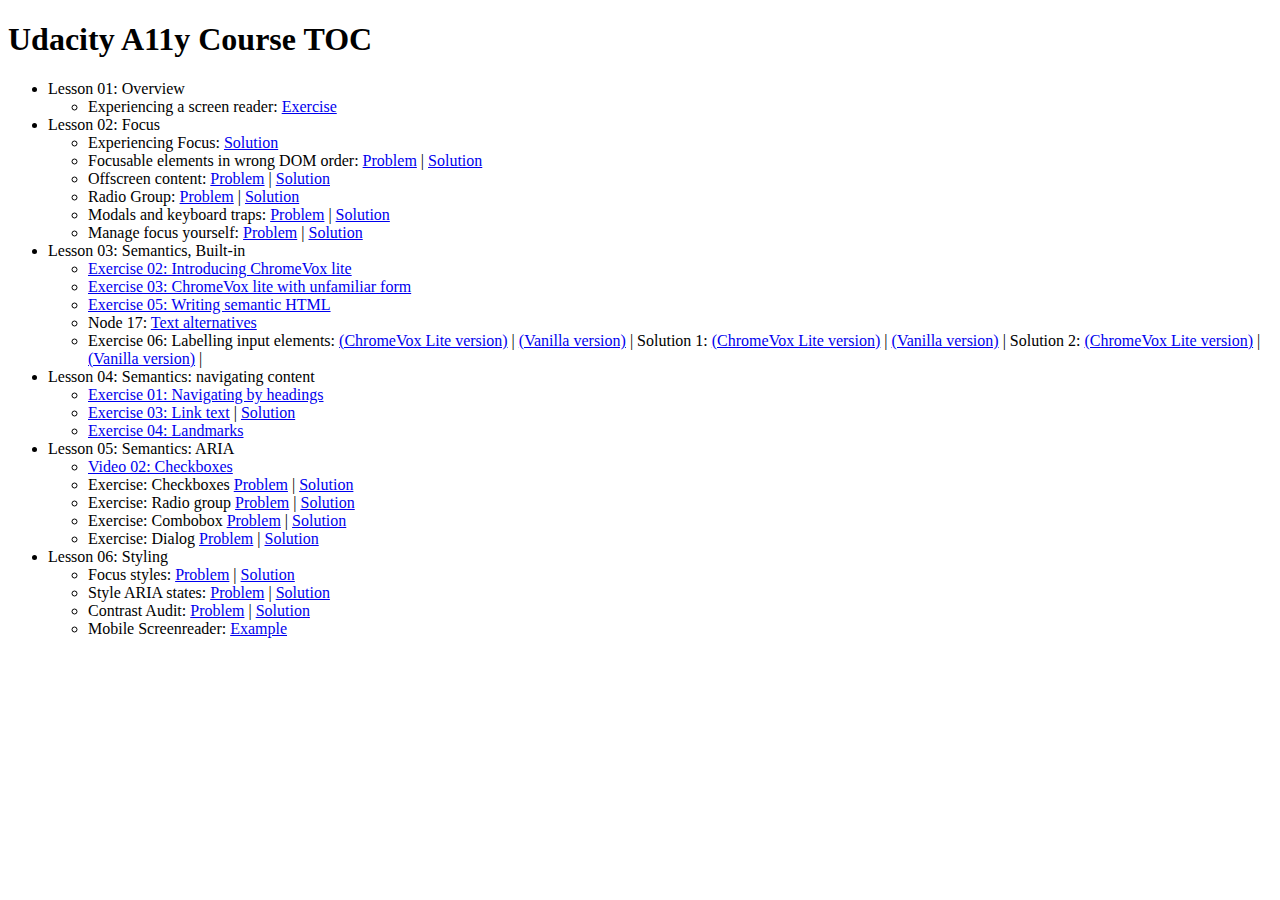
<file: index.html>
<!DOCTYPE html>
<html lang="en">
  <head>
    <meta charset="utf-8">

    <title>Udacity A11y</title>

    <!-- Mobile -->
    <meta name="viewport" content="width=device-width, initial-scale=1">

  </head>
  <body>
    <h1>Udacity A11y Course TOC</h1>
    <ul>
      <li>
        <span>Lesson 01: Overview</span>
        <ul>
          <li>Experiencing a screen reader: <a href="lesson1-overview/06-experiencing-screen-reader/">Exercise</a>
        </ul>
      </li>
      <li>
        <span>Lesson 02: Focus</span>
        <ul>
          <li>
            Experiencing Focus: <a href="lesson2-focus/01-basic-form">Solution</a>
          </li>
          <li>
            Focusable elements in wrong DOM order:
            <a href="lesson2-focus/02-dom-order">Problem</a> |
            <a href="lesson2-focus/02-dom-order/solution/index.html">Solution</a>
          </li>
          <li>
            Offscreen content:
            <a href="lesson2-focus/04-offscreen-content">Problem</a> |
            <a href="lesson2-focus/04-offscreen-content/solution/index.html">Solution</a>
          </li>
          <li>
            Radio Group:
            <a href="lesson2-focus/05-radio-group">Problem</a> |
            <a href="lesson2-focus/05-radio-group/solution/index.html">Solution</a>
          </li>
          <li>
            Modals and keyboard traps:
            <a href="lesson2-focus/07-modals-and-keyboard-traps">Problem</a> |
            <a href="lesson2-focus/07-modals-and-keyboard-traps/solution/index.html">Solution</a>
          </li>
          <li>
            Manage focus yourself:
            <a href="lesson2-focus/03-managing-focus">Problem</a> |
            <a href="lesson2-focus/03-managing-focus/solution">Solution</a>
          </li>
        </ul>
      </li>
      <li>
        <span>Lesson 03: Semantics, Built-in</span>
        <ul>
          <li>
            <a href="lesson3-semantics-built-in/02-chromevox-lite">Exercise 02: Introducing ChromeVox lite</a>
          </li>
          <li>
            <a href="lesson3-semantics-built-in/03-experience-screen-reader">Exercise 03: ChromeVox lite with unfamiliar form</a>
          </li>
          <li>
            <a href="lesson3-semantics-built-in/05-writing-semantic-html">Exercise 05: Writing semantic HTML</a>
          </li>
          <li>Node 17: <a href="lesson3-semantics-built-in/17-text-alternatives/funion.html">Text alternatives</a>
          <li>
            Exercise 06: Labelling input elements:
            <a href="lesson3-semantics-built-in/16-labelling-input-elements/index.html">(ChromeVox Lite version)</a> |
            <a href="lesson3-semantics-built-in/16-labelling-input-elements/flight-booking.html">(Vanilla version)</a> |
            Solution 1:
            <a href="lesson3-semantics-built-in/16-labelling-input-elements/solution/index.html"> (ChromeVox Lite version)</a> |
            <a href="lesson3-semantics-built-in/16-labelling-input-elements/solution/flight-booking.html"> (Vanilla version)</a> |
            Solution 2:
            <a href="lesson3-semantics-built-in/16-labelling-input-elements/solution2/index.html"> (ChromeVox Lite version)</a> |
            <a href="lesson3-semantics-built-in/16-labelling-input-elements/solution2/flight-booking.html"> (Vanilla version)</a> |
          </li>
        </ul>
      </li>
      <li>
        <span>Lesson 04: Semantics: navigating content</span>
        <ul>
          <li><a href="lesson4-semantics-navigating/03-navigating-by-headings/index.html">Exercise 01: Navigating by headings</a>
          <li><a href="lesson4-semantics-navigating/08-link-text/index.html">Exercise 03: Link text</a> | <a href="lesson4-semantics-navigating/08-link-text/solution/index.html">Solution</a>
          <li><a href="lesson4-semantics-navigating/10-landmarks/index.html">Exercise 04: Landmarks</a>
        </ul>
      </li>
      <li>
        <span>Lesson 05: Semantics: ARIA</span>
        <ul>
          <li><a href="lesson5-semantics-aria/02-why-aria/index.html">Video 02: Checkboxes</a>
          <li>
            Exercise: Checkboxes
            <a href="lesson5-semantics-aria/03-first-steps/index.html">Problem</a> |
            <a href="lesson5-semantics-aria/03-first-steps/solution/index.html">Solution</a>
          </li>
          <li>
            Exercise: Radio group
            <a href="lesson5-semantics-aria/06-radio-group/index.html">Problem</a> |
            <a href="lesson5-semantics-aria/06-radio-group/solution/index.html">Solution</a>
          </li>
          <li>
            Exercise: Combobox
            <a href="lesson5-semantics-aria/13-combobox/index.html">Problem</a> |
            <a href="lesson5-semantics-aria/13-combobox/solution/index.html">Solution</a>
          </li>
          <li>
            Exercise: Dialog
            <a href="lesson5-semantics-aria/21-dialog/index.html">Problem</a> |
            <a href="lesson5-semantics-aria/21-dialog/solution/index.html">Solution</a>
          </li>
        </ul>
      </li>
      <li>
        <span>Lesson 06: Styling</span>
        <ul>
          <li>
            Focus styles:
            <a href="lesson6-styling/01-focus-styles/index.html">Problem</a> |
            <a href="lesson6-styling/01-focus-styles/solution/index.html">Solution</a>
          </li>
          <li>
            Style ARIA states:
            <a href="lesson6-styling/02-style-aria-states/index.html">Problem</a> |
            <a href="lesson6-styling/02-style-aria-states/solution/index.html">Solution</a>
          </li>
          <li>
            Contrast Audit:
            <a href="lesson6-styling/03-contrast-audit/index.html">Problem</a> |
            <a href="lesson6-styling/03-contrast-audit/solution/index.html">Solution</a>
          </li>
          <li>
            Mobile Screenreader:
            <a href="lesson6-styling/04-mobile-screenreader/index.html">Example</a>
          </li>
        </ul>
      </li>
    </ul>
  </body>
</html>
</file>
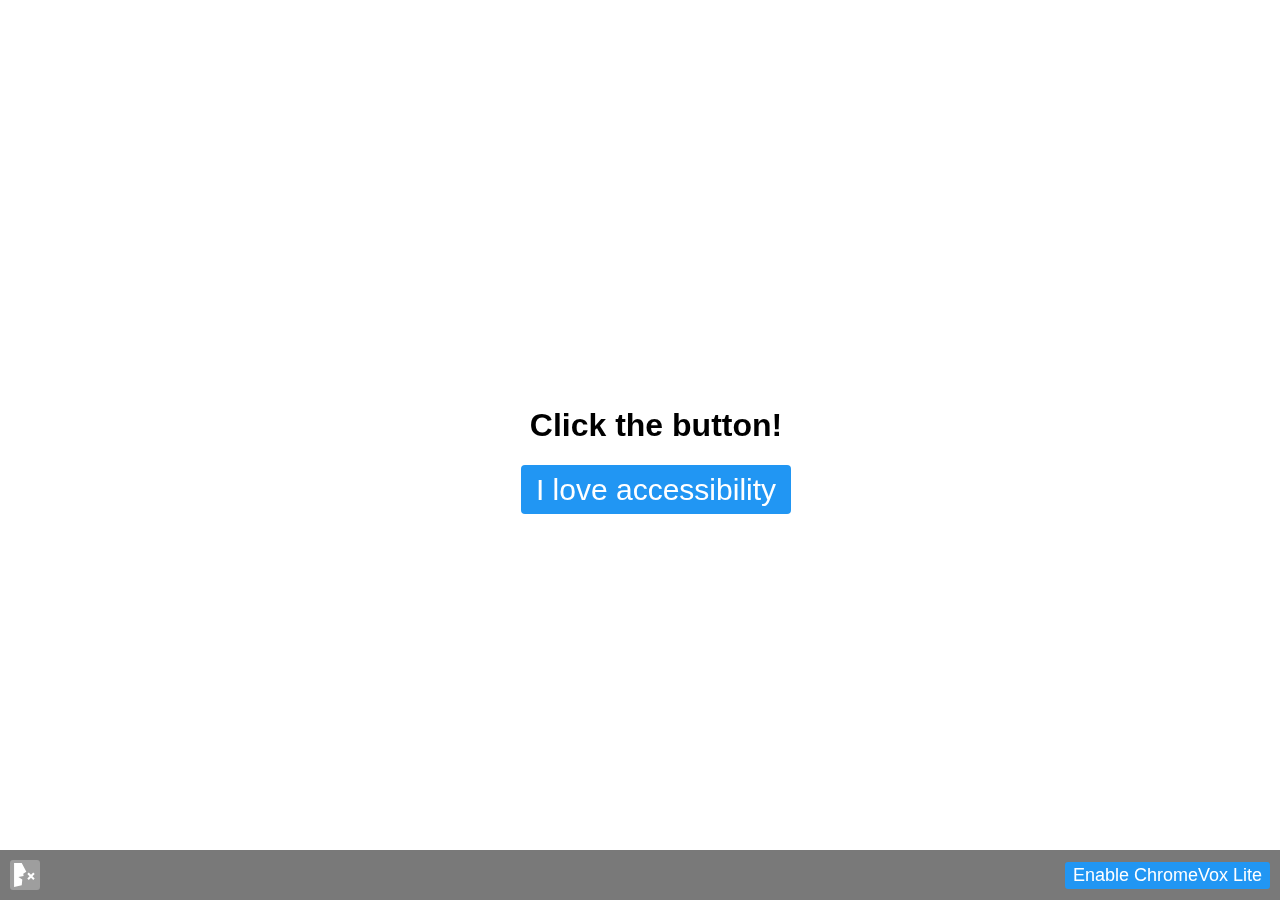
<file: lesson1-overview/06-experiencing-screen-reader/index.html>
<!DOCTYPE html>
<html lang="en">
  <head>
    <meta charset="utf-8">

    <title>Experiencing a screen reader</title>
    <meta name="description" content="A basic form with ChromeVox Lite">

    <!-- Mobile -->
    <meta name="viewport" content="width=device-width, initial-scale=1">
    <style>
      iframe#content {
          position: fixed;
          top: 0;
          left: 0;
          margin: 0;
          border: 0;
          padding: 0;
          width: 100vw;
          height: 100vh;
      }
    </style>
  </head>
  <body>
    <iframe id="content" src="basic.html"></iframe>
    <script>
      function injectChromeVox(frame) {
        var templates = document.querySelectorAll('template');
        var frameHead = frame.contentDocument.head;
        var frameBody = frame.contentDocument.body;

        var i = 0;
        function appendNext() {
          var template = templates[i++];
          if (!template)
            return;

          var clone = frame.contentDocument.importNode(template.content, true);
          var firstElementChild = clone.firstElementChild;
            if (firstElementChild.tagName === "SCRIPT" && firstElementChild.hasAttribute('src') ||
                firstElementChild.tagName === "LINK" && firstElementChild.hasAttribute('href')) {
            firstElementChild.onload = appendNext;
          } else {
            window.setTimeout(appendNext, 0);
          }
          switch (template.className) {
          case "head":
            frameHead.appendChild(clone);
            return;
          case "start":
            frameBody.insertBefore(clone, frameBody.firstElementChild);
            return;
          case "end":
            frameBody.appendChild(clone);
            return;
          }
        }
        appendNext();
      }
      var frame = document.getElementById('content');
      frame.addEventListener('load', injectChromeVox.bind(null, frame));
    </script>

    <template class="head">
      <link rel="stylesheet" href="../../lesson3-semantics-built-in/02-chromevox-lite/embed.css">
    </template>

    <template class="start">
      <button class="hide-unless-focused" id="enable-cvox">Enable ChromeVox Lite</button>
    </template>

    <template class="end">
      <style>
        .cvoxembed {
        z-index: 3;
        width: 100%;
        height: 100px;
        background: rgba(0, 0, 0, 0);
        position: fixed;
        left: 0px;
        bottom: -50px;
        right: 0px;
        border: 0;
        display: flex;
        flex-direction: row;
        font-family: arial, helvetica, sans-serif;
        font-size: 10pt;
        transition: all 0.2s ease-in-out;
        }

        body[cvox-enabled] .cvoxembed {
        bottom: 0px;
        }
      </style>

      <iframe id="cvoxembed" class="cvoxembed" aria-hidden="true" src="../../lesson3-semantics-built-in/02-chromevox-lite/chromevox_embed.html"></iframe>
    </template>

    <template class="end">
      <script>
        // First inject stubs that do nothing.
        window.accessibility = {};
        window.accessibility.speak = function(text, queueMode, params) {
        }
        window.accessibility.isSpeaking = function() {
        }
        window.accessibility.stop = function() {
        }
        window.accessibility.braille = function() {};

        // Prevent ChromeVox from playing an earcon on startup.
        window.saveAudio = window.Audio;
        window.Audio = function() {};

      </script>
    </template>

    <template class="end">
      <script src="../../lesson3-semantics-built-in/02-chromevox-lite/chromeandroidvox.js"></script>
    </template>

    <template class="end">
      <script>
          // Now disable ChromeVox.
          window.setTimeout(function() {
              // Hide chromevox indicator
              var cvoxIndicator = document.querySelector('.cvox_indicator_container');
              if (cvoxIndicator)
                  cvoxIndicator.parentElement.removeChild(cvoxIndicator);
          }, 101);
          cvox.ChromeVox.host.activateOrDeactivateChromeVox(false);
          cvox.ChromeVoxEventWatcher.focusFollowsMouse=false;
          cvox.ChromeVox.host.mustRedispatchClickEvent = function() { return false; }

          var embed = document.getElementById('cvoxembed');

          // ChromeVox embed commands.
          function cvoxEmbedEnable() {
              if (document.body.hasAttribute('cvox-enabled'))
                return;

              embed.classList.add('cvoxembed-enabled');
              window.setTimeout(function() {
                document.body.setAttribute('cvox-enabled', true);
                cvox.ChromeVox.host.activateOrDeactivateChromeVox(true);
                cvox.ChromeVoxEventWatcher.focusFollowsMouse=false;
                cvox.ChromeVox.executeUserCommand('jumpToTop');
                embed.contentWindow.postMessage({ command: 'enable' }, '*');
             }, 200);
          }

          function cvoxEmbedDisable() {
              if (!document.body.hasAttribute('cvox-enabled'))
                return;
              document.body.removeAttribute('cvox-enabled');
              window.accessibility.stop();
              cvox.ChromeVox.host.activateOrDeactivateChromeVox(false);
              embed.classList.remove('cvoxembed-enabled');
          }

          function cvoxEmbedNext() {
              cvox.ChromeVox.executeUserCommand('forward');
          }
          function cvoxEmbedPrevious() {
              cvox.ChromeVox.executeUserCommand('backward');
          }
          function cvoxEmbedTop() {
              cvox.ChromeVox.executeUserCommand('jumpToTop');
          }
          function cvoxEmbedHeading() {
              cvox.ChromeVox.executeUserCommand('nextHeading');
          }
          function cvoxEmbedClick() {
              cvox.ChromeVox.executeUserCommand('forceClickOnCurrentItem');
          }

          // Listen for messages from the iframe.
          window.addEventListener('message', function(e) {
              switch (e.data) {
              case 'enable': cvoxEmbedEnable(); break;
              case 'disable': cvoxEmbedDisable(); break;
              case 'next': cvoxEmbedNext(); break;
              case 'previous': cvoxEmbedPrevious(); break;
              case 'heading': cvoxEmbedHeading(); break;
              case 'top': cvoxEmbedTop(); break;
              case 'click': cvoxEmbedClick(); break;
              }
          });

          // Stop talking if the user changes tab
          window.addEventListener('blur', function(e) {
              window.accessibility.stop();
          });

          // Stop talking if the user changes tab
          window.addEventListener('blur', function(e) {
              window.accessibility.stop();
          });


          cvoxEmbedDisable();
          embed.contentWindow.postMessage({ command: 'setLang',
                                            lang: document.documentElement.lang }, '*');

          // Finally replace the stubs with a real implementation now
          // that ChromeVox won't speak on startup.
          window.accessibility.speak = function(text, queueMode, params) {
              embed.contentWindow.postMessage({ command: 'speak',
                                                text: text,
                                                queueMode: queueMode,
                                                params: params}, '*');
          }
          window.accessibility.isSpeaking = function() {
          }
          window.accessibility.stop = function() {
             embed.contentWindow.postMessage({ command: 'stop' }, '*');
          }
          window.accessibility.braille = function() {};
          window.Audio = window.saveAudio;
          cvox.ChromeVox.earcons.audioMap = {};

          document.getElementById('enable-cvox').addEventListener('click', function() {
            cvoxEmbedEnable();
          });
      </script>
    </template>
  </body>
</html>
</file>
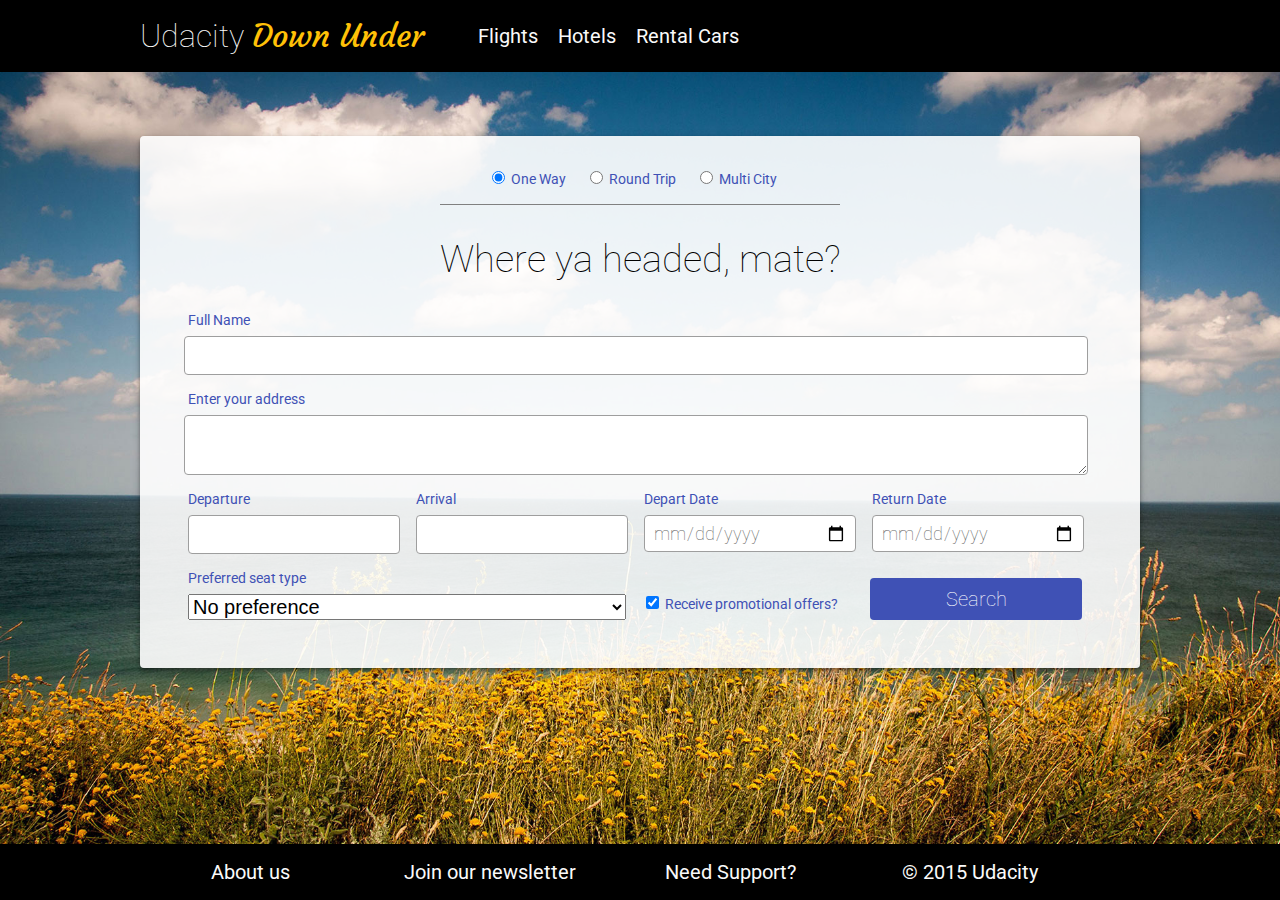
<file: lesson2-focus/01-basic-form/index.html>
<!DOCTYPE html>
<html lang="en">

<head>
  <meta charset="utf-8">

  <title>Basic Form</title>
  <meta name="description" content="A basic form">

  <!-- Mobile -->
  <meta name="viewport" content="width=device-width, initial-scale=1">

  <link rel="stylesheet" href="main.css">
  <link href='http://fonts.googleapis.com/css?family=Courgette|Roboto:400,300' rel='stylesheet' type='text/css'>
</head>

<body>
  <div class="wrapper">
    <header>
      <div class="container">
        <h1>Udacity
          <span>Down Under</span>
        </h1>
        <nav>
          <a href="#">Flights</a>
          <a href="#">Hotels</a>
          <a href="#">Rental Cars</a>
        </nav>
      </div>
    </header>

    <main>
      <div class="card">
        <form>
          <div class="trip-selector">
            <label>
              <input type="radio" checked name="tType" value="0"> One Way
            </label>
            <label>
              <input type="radio" name="tType" value="1"> Round Trip
            </label>
            <label>
              <input type="radio" name="tType" value="2"> Multi City
            </label>
          </div>

          <div class="container">
            <h2>Where ya headed, mate?</h2>
            <div class="row">
              <label for="fName">Full Name</label>
              <input type="text" name="fName" id="fName">
            </div>

            <div class="row">
              <label for="address">Enter your address</label>
              <textarea id="address" name="addressTxt"></textarea>
            </div>

            <div class="row">
              <div class="inline-control col-1">
                <label for="depCity">Departure</label>
                <input type="text" list="depCities" name="depCity" id="depCity">
                <datalist id="depCities">
                  <option value="Sydney">
                  <option value="Melbourne">
                  <option value="Brisbane">
                  <option value="Perth">
                  <option value="Adelaide">
                </datalist>
              </div>

              <div class="inline-control col-1">
                <label for="arrCity">Arrival</label>
                <input type="text" list="arrCities" name="arrCity" id="arrCity">
                <datalist id="arrCities">
                  <option value="Sydney">
                  <option value="Melbourne">
                  <option value="Brisbane">
                  <option value="Perth">
                  <option value="Adelaide">
                </datalist>
              </div>

              <div class="inline-control col-1">
                <label for="dDate">Depart Date</label>
                <input type="date" name="dDate" id="dDate">
              </div>

              <div class="inline-control col-1">
                <label for="rDate">Return Date</label>
                <input type="date" name="rDate" id="rDate">
              </div>
            </div>

            <div class="row">
              <div class="inline-control col-2">
                <label for="seatType">Preferred seat type</label>
                <select name="seatType" id="seatType">
                  <option value="0">No preference</option>
                  <option value="1">Aisle seat</option>
                  <option value="2">Window seat</option>
                </select>
              </div>

              <div class="inline-control sign-up col-1">
                <label>
                  <input type="checkbox" checked name="jLetter"> Receive promotional offers?
                </label>
              </div>

              <div class="inline-control submit-form col-1">
                <button type="submit" id="submitBtn">Search</button>
              </div>
            </div>
          </div>
        </form>
      </div>
    </main>

    <footer>
      <div class="container">
        <div class="col-1">
          <a href="#">About us</a>
        </div>
        <div class="col-1">
          <a href="#">Join our newsletter</a>
        </div>
        <div class="col-1">
          <a href="#">Need Support?</a>
        </div>
        <div class="col-1">
          <a href="#">© 2015 Udacity</a>
        </div>
      </div>
    </footer>
  </div>
  <div class="click-stealer"></div>

  <script>
    document.querySelector('.click-stealer').addEventListener('click', function(e) {
      e.stopPropagation();
      e.preventDefault();
      e.stopImmediatePropagation();
      return false;
    });
  </script>
</body>

</html>
</file>
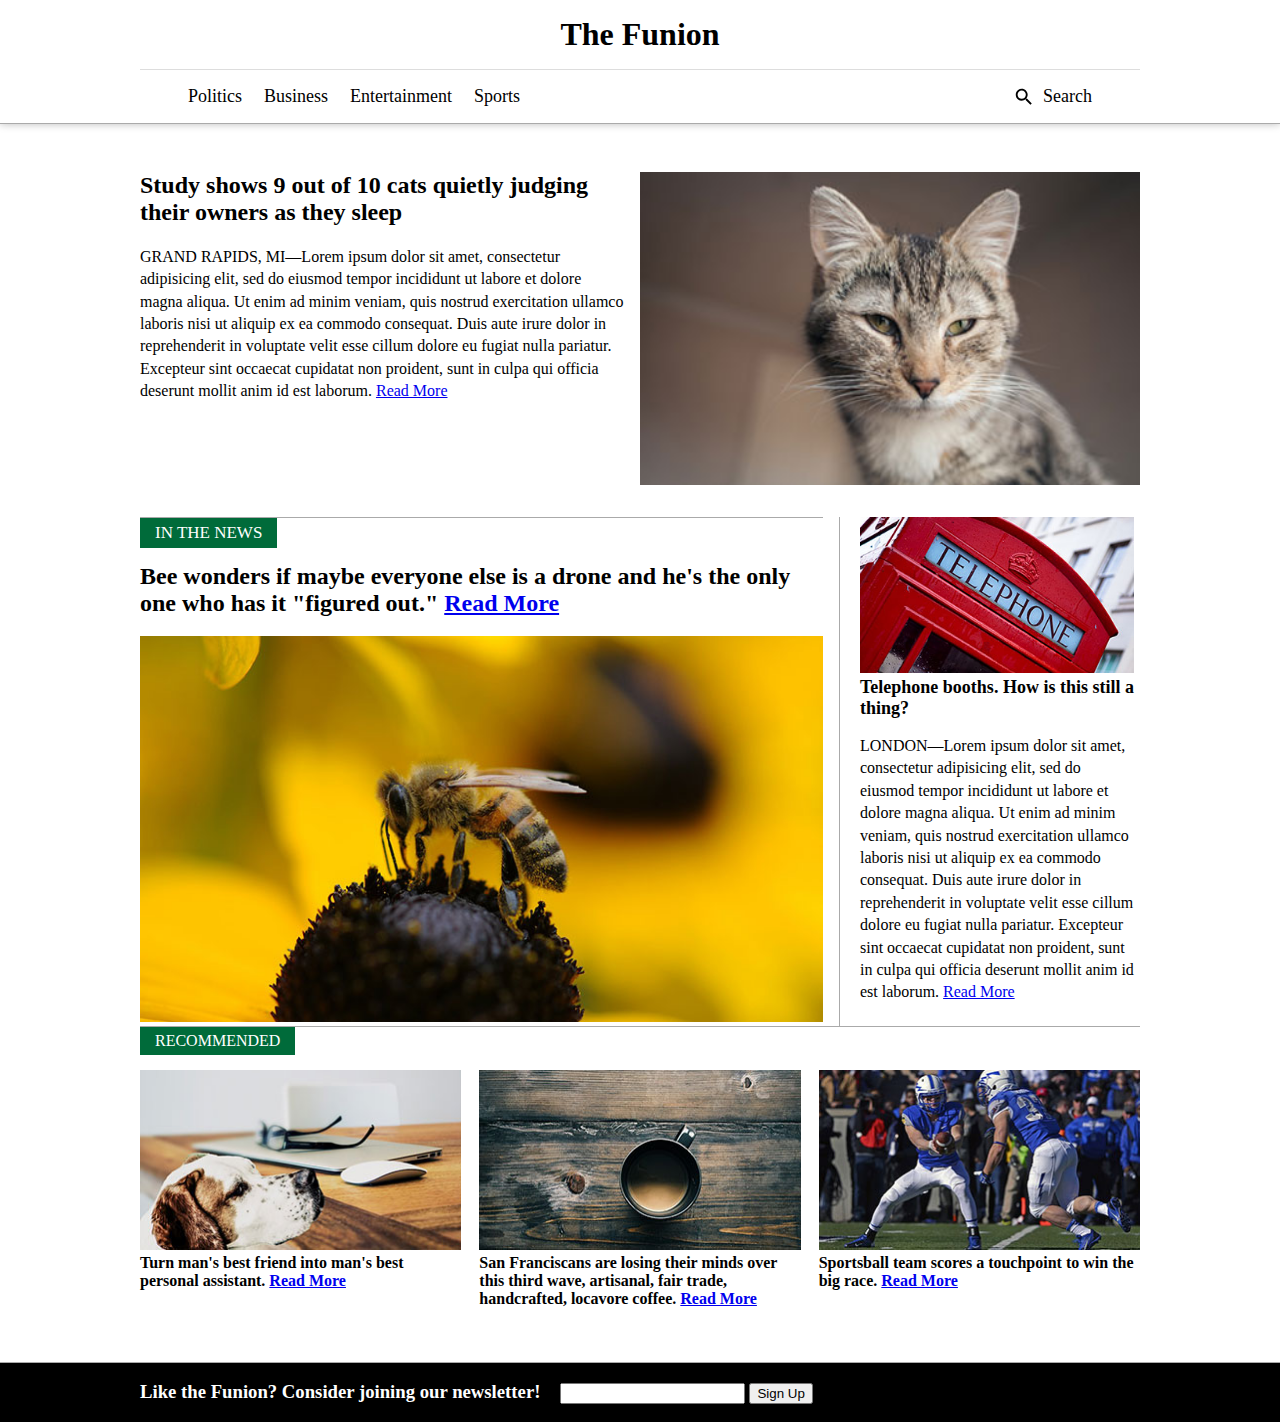
<file: lesson2-focus/02-dom-order/index.html>
<!doctype html>
<html lang="en">

<head>
  <meta charset="utf-8">
  <link rel="stylesheet" href="main.css">
  <link href='http://fonts.googleapis.com/css?family=Montserrat' rel='stylesheet' type='text/css'>
</head>

<body>
  <header>
    <div class="container">
      <h1 class="logo">The Funion</h1>
      <!-- Maybe this could be improved with aria-activedescendant later? -->
      <nav class="menu">
        <a href="#">Politics</a>
        <a href="#">Business</a>
        <a href="#">Entertainment</a>
        <a href="#">Sports</a>
        <a href="#" class="btn-search pull-right"><img src="./images/search.svg" alt="Search" />Search</a>
      </nav>
    </div>
  </header>

  <main class="container">
    <h2 class="offscreen">Top story</h2>
    <article class="main-story">
      <img class="pull-right" src="./images/cat.jpg" alt="A cat staring menacingly off into space">
      <div class="info">
        <h3 class="headline">Study shows 9 out of 10 cats quietly judging their owners as they sleep</h3>
        <p>
          GRAND RAPIDS, MI—Lorem ipsum dolor sit amet, consectetur adipisicing elit, sed do eiusmod tempor incididunt ut labore et dolore magna aliqua. Ut enim ad minim veniam, quis nostrud exercitation ullamco laboris nisi ut aliquip ex ea commodo consequat. Duis
          aute irure dolor in reprehenderit in voluptate velit esse cillum dolore eu fugiat nulla pariatur. Excepteur sint occaecat cupidatat non proident, sunt in culpa qui officia deserunt mollit anim id est laborum. <a href="#">Read More</a>
        </p>
      </div>
    </article>

    <div class="side-by-side">
      <div class="column">
        <div class="tier-header">
          <h2>In the news</h2>
        </div>
        <article>
          <h3 class="headline">Bee wonders if maybe everyone else is a drone and he's the only one who has it "figured out." <a href="#">Read More</a></h3>
<img src="./images/bee.jpg" alt="A bee on top of a flower" />
        </article>
      </div>
      <div class="column">
        <article>
          <img src="./images/telephone.jpg" alt="A red, London telephone booth" />
          <div class="info">
            <h3 class="headline">Telephone booths. How is this still a thing?</h3>
            <p>
              LONDON—Lorem ipsum dolor sit amet, consectetur adipisicing elit, sed do eiusmod tempor incididunt ut labore et dolore magna aliqua. Ut enim ad minim veniam, quis nostrud exercitation ullamco laboris nisi ut aliquip ex ea commodo consequat. Duis aute
              irure dolor in reprehenderit in voluptate velit esse cillum dolore eu fugiat nulla pariatur. Excepteur sint occaecat cupidatat non proident, sunt in culpa qui officia deserunt mollit anim id est laborum. <a href="#">Read More</a>
            </p>
          </div>
        </article>
      </div>
    </div>
    <div class="three-col">
      <div class="tier-header">
        <h2>Recommended</h2>
      </div>
      <div class="columns">
        <article>
          <img src="./images/dog.jpg" alt="A dog at a desk looks up at a laptop and mouse" />
          <div class="info">
            <h3 class="headline">Turn man's best friend into man's best personal assistant. <a href="#">Read More</a></h3>
          </div>
        </article>
        <article>
          <img src="./images/coffee.jpg" alt="A cup of coffee on a table" />
          <div class="info">
            <h3 class="headline">San Franciscans are losing their minds over this third wave, artisanal, fair trade, handcrafted, locavore coffee. <a href="#">Read More</a></h3>
          </div>
        </article>
        <article>
          <img src="./images/football.jpg" alt="A football player hands the ball off to another player" />
          <div class="info">
            <h3 class="headline">Sportsball team scores a touchpoint to win the big race. <a href="#">Read More</a></h3>
          </div>
        </article>
      </div>
    </div>
  </main>
  <footer class="newsletter">
    <div class="container">
      <h3>Like the Funion? Consider joining our newsletter!</h3>
      <input type="text">
      <button>Sign Up</button>
    </div>
  </footer>
</body>

</html>
</file>
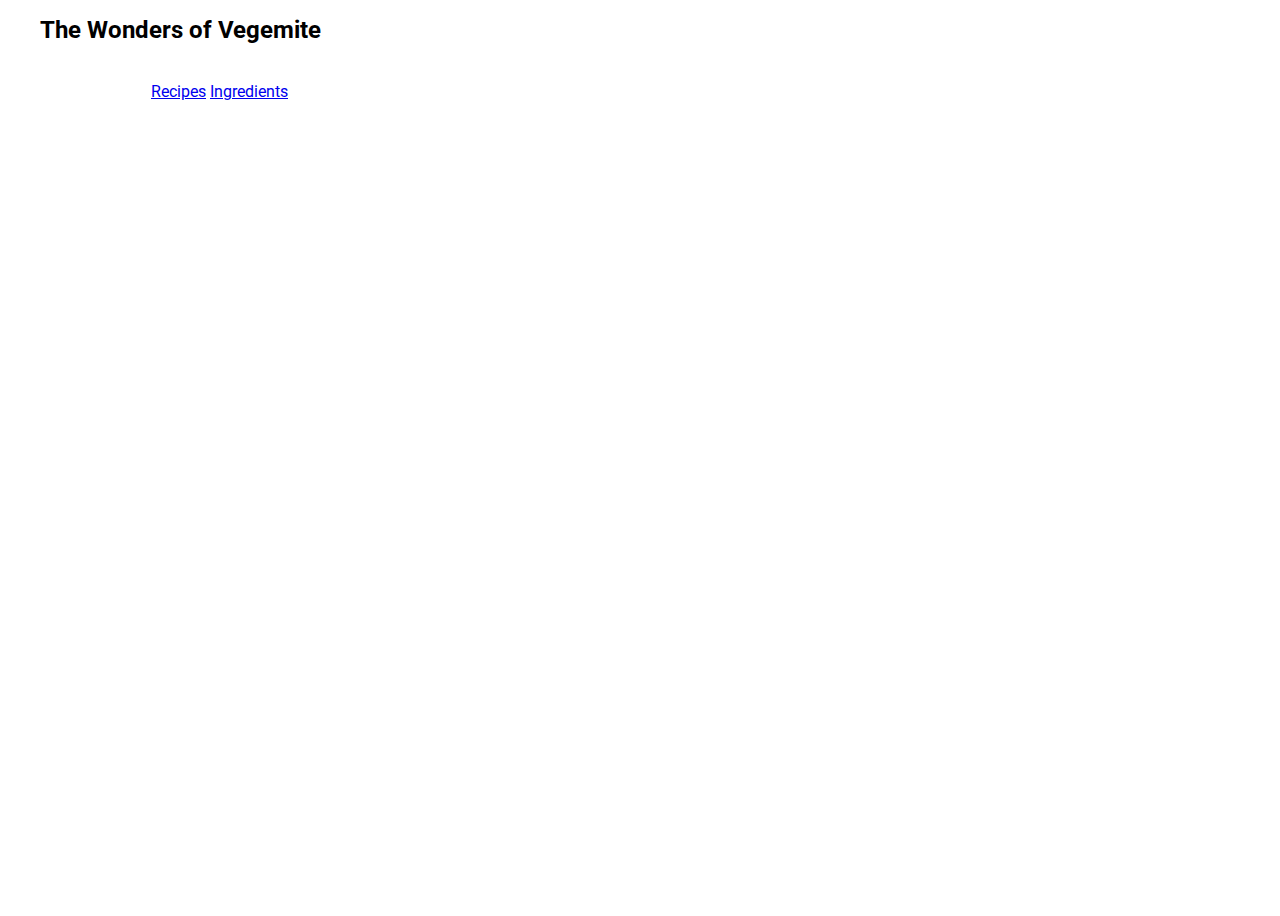
<file: lesson2-focus/03-managing-focus/index.html>
<!doctype html>
<!--
  Material Design Lite
  Copyright 2015 Google Inc. All rights reserved.

  Licensed under the Apache License, Version 2.0 (the "License");
  you may not use this file except in compliance with the License.
  You may obtain a copy of the License at

      https://www.apache.org/licenses/LICENSE-2.0

  Unless required by applicable law or agreed to in writing, software
  distributed under the License is distributed on an "AS IS" BASIS,
  WITHOUT WARRANTIES OR CONDITIONS OF ANY KIND, either express or implied.
  See the License for the specific language governing permissions and
  limitations under the License
-->
<html lang="en">

<head>
  <meta charset="utf-8">
  <meta name="viewport" content="width=device-width, initial-scale=1">
  <title>The Wonders of Vegemite</title>

  <link rel="stylesheet" href="https://fonts.googleapis.com/css?family=Roboto:regular,bold,italic,thin,light,bolditalic,black,medium&amp;lang=en">
  <link rel="stylesheet" href="https://fonts.googleapis.com/icon?family=Material+Icons">
  <link rel="stylesheet" href="https://code.getmdl.io/1.1.1/material.deep_purple-pink.min.css">
  <link rel="stylesheet" href="styles.css">
</head>

<body class="mdl-demo mdl-color--grey-100 mdl-color-text--grey-700 mdl-base">
  <div class="mdl-layout mdl-js-layout mdl-layout--fixed-header">

    <header class="mdl-layout__header mdl-layout__header--scroll mdl-color--primary">
      <div class="mdl-layout--large-screen-only mdl-layout__header-row">
        <h1 class="title">The Wonders of Vegemite</h1>
      </div>
      <nav id="menu" class="mdl-layout__tab-bar mdl-color--primary-dark">
        <a href="what-is-vegemite" data-page="what-is-vegemite" class="mdl-layout__tab is-active">What is Vegemite?</a>
        <a href="recipes" data-page="recipes" class="mdl-layout__tab">Recipes</a>
        <a href="ingredients" data-page="ingredients" class="mdl-layout__tab">Ingredients</a>
      </nav>
    </header>

    <main class="mdl-layout__content">

      <div data-page="what-is-vegemite">
        <section class="section--center mdl-grid mdl-grid--no-spacing is-active">
          <div class="mdl-cell mdl-cell--12-col">
            <h2 tabindex=-1>What is Vegemite?</h2>
            Minim duis incididunt est cillum est ex occaecat consectetur. Qui sint ut et qui nisi cupidatat. Reprehenderit nostrud proident officia exercitation anim et pariatur ex.

            <h5 id="lorem1">Lorem ipsum dolor sit amet</h5>
            Excepteur et pariatur officia veniam anim culpa cupidatat consequat ad velit culpa est non.
            <ul>
              <li>Nisi qui nisi duis commodo duis reprehenderit consequat velit aliquip.</li>
              <li>Dolor consectetur incididunt in ipsum laborum non et irure pariatur excepteur anim occaecat officia sint.</li>
              <li>Lorem labore proident officia excepteur do.</li>
            </ul>

            <p>
              Sit qui est voluptate proident minim cillum in aliquip cupidatat labore pariatur id tempor id. Proident occaecat occaecat sint mollit tempor duis dolor cillum anim. Dolore sunt ea mollit fugiat in aliqua consequat nostrud aliqua ut irure in dolore. Proident
              aliqua culpa sint sint exercitation. <a href="what-is-vegemite">Non proident occaecat</a> reprehenderit veniam et proident dolor id culpa ea tempor do dolor. Nulla adipisicing qui fugiat id dolor. Nostrud magna voluptate irure veniam veniam labore ipsum deserunt adipisicing
              laboris amet eu irure. Sunt dolore nisi velit sit id. Nostrud voluptate labore proident cupidatat enim amet Lorem officia magna excepteur occaecat eu qui. Exercitation culpa deserunt non et tempor et non.
            </p>
            <p>
              Do dolor eiusmod eu mollit dolore nostrud deserunt cillum irure esse sint irure fugiat exercitation. Magna sit voluptate id in tempor elit veniam enim cupidatat ea labore elit. Aliqua pariatur eu nulla labore magna dolore mollit occaecat sint commodo
              culpa. Eu non minim duis pariatur Lorem quis exercitation. Sunt qui ex incididunt sit anim incididunt sit elit ad officia id.
            </p>
            <p id="lorem2">
              Tempor voluptate ex consequat fugiat aliqua. Do sit et reprehenderit culpa deserunt culpa. Excepteur quis minim mollit irure nulla excepteur enim quis in laborum. Aliqua elit voluptate ad deserunt nulla reprehenderit adipisicing sint. Est in eiusmod <a href="what-is-vegemite">exercitation</a>
              esse commodo. Ea reprehenderit exercitation veniam adipisicing minim nostrud. Veniam dolore ex ea occaecat non enim minim id ut aliqua adipisicing ad. Occaecat excepteur aliqua tempor cupidatat aute dolore deserunt ipsum qui incididunt aliqua
              occaecat sit quis. Culpa sint aliqua aliqua reprehenderit veniam irure fugiat ea ad.
            </p>
            <p>
              Eu minim fugiat laborum irure veniam Lorem aliqua enim. Aliqua veniam incididunt consequat irure consequat tempor do nisi deserunt. Elit dolore ad quis consectetur sint laborum anim magna do nostrud amet. Ea nulla sit consequat quis qui irure dolor. Sint
              deserunt excepteur consectetur magna irure. Dolor tempor exercitation dolore pariatur incididunt ut laboris fugiat ipsum sunt veniam aute sunt labore. Non dolore sit nostrud eu ad excepteur cillum eu ex Lorem duis.
            </p>
            <p>
              Id occaecat velit non ipsum occaecat aliqua quis ut. Eiusmod est magna non esse est ex incididunt aute ullamco. Cillum excepteur sint ipsum qui quis velit incididunt amet. Qui deserunt anim enim laborum cillum reprehenderit duis mollit amet ad officia
              enim. Minim sint et quis aliqua aliqua do minim officia dolor deserunt ipsum laboris. Nulla nisi voluptate consectetur est voluptate et amet. Occaecat ut quis adipisicing ad enim. Magna est magna sit duis proident veniam reprehenderit fugiat
              reprehenderit enim velit ex. Ullamco laboris culpa irure aliquip ad Lorem consequat veniam ad ipsum eu. Ipsum culpa dolore sunt officia laborum quis.
            </p>

            <h5 id="lorem3">Lorem ipsum dolor sit amet</h5>

            <p id="lorem4">
              Eiusmod nulla aliquip ipsum reprehenderit nostrud non excepteur mollit amet esse est est dolor. Dolore quis pariatur sit consectetur veniam esse ullamco duis Lorem qui enim ut veniam. Officia deserunt minim duis laborum dolor in velit pariatur commodo
              ullamco eu. Aute adipisicing ad duis labore laboris do <a href="what-is-vegemite">mollit</a> dolor cillum sunt aliqua ullamco. Esse tempor quis cillum consequat reprehenderit. Adipisicing proident anim eu sint elit aliqua anim dolore cupidatat fugiat aliquip qui.
            </p>
            <p id="lorem5">
              Nisi eiusmod esse cupidatat excepteur exercitation ipsum reprehenderit nostrud deserunt aliqua ullamco. Anim est irure commodo eiusmod pariatur officia. Est dolor ipsum excepteur magna aliqua ad veniam irure qui occaecat eiusmod aute fugiat commodo. Quis
              mollit incididunt amet sit minim velit eu fugiat voluptate excepteur. Sit minim id pariatur ex cupidatat cupidatat nostrud nostrud ipsum.
            </p>
            <p>
              Enim ea officia excepteur ad veniam id reprehenderit eiusmod esse mollit consequat. Esse non aute ullamco Lorem aliqua qui dolore irure eiusmod aute aliqua proident labore aliqua. Ipsum voluptate voluptate exercitation laborum deserunt nulla elit aliquip
              et minim ex veniam. Duis cupidatat aute sunt officia mollit dolor ad elit ad aute labore nostrud duis pariatur. In est sint voluptate consectetur velit ea non labore. Ut duis ea aliqua consequat nulla laboris fugiat aute id culpa proident.
              Minim eiusmod laboris enim Lorem nisi excepteur mollit voluptate enim labore reprehenderit officia mollit.
            </p>
            <p>
              Cupidatat labore nisi ut sunt voluptate quis sunt qui ad Lorem esse nisi. Ex esse velit ullamco incididunt occaecat dolore veniam tempor minim adipisicing amet. Consequat in exercitation est elit anim consequat cillum sint labore cillum. Aliquip mollit
              laboris ad labore anim.
            </p>
          </div>
        </section>
      </div>

      <div data-page="recipes">
        <section class="section--center mdl-grid mdl-grid--no-spacing">
          <div class="mdl-cell mdl-cell--12-col">
            <h2 tabindex=-1>Recipes</h2>
          </div>
          <div class="mdl-card mdl-cell mdl-cell--12-col mdl-shadow--2dp">
            <div class="mdl-card__supporting-text mdl-grid mdl-grid--no-spacing">
              <h3 class="mdl-cell mdl-cell--12-col">Vegemite Toast Crunch</h3>
              <div class="section__circle-container mdl-cell mdl-cell--2-col mdl-cell--1-col-phone">
                <div class="section__circle-container__circle mdl-color--primary"></div>
              </div>
              <div class="section__text mdl-cell mdl-cell--10-col-desktop mdl-cell--6-col-tablet mdl-cell--3-col-phone">
                <h5>Step 1. Lorem ipsum dolor sit amet</h5>
                Dolore ex deserunt aute fugiat aute nulla ea sunt aliqua nisi cupidatat eu. <a href="recipes">Duis nulla tempor</a> do aute et eiusmod velit exercitation nostrud quis.
              </div>
              <div class="section__circle-container mdl-cell mdl-cell--2-col mdl-cell--1-col-phone">
                <div class="section__circle-container__circle mdl-color--primary"></div>
              </div>
              <div class="section__text mdl-cell mdl-cell--10-col-desktop mdl-cell--6-col-tablet mdl-cell--3-col-phone">
                <h5>Step 2. Lorem ipsum dolor sit amet</h5>
                Dolore ex deserunt aute fugiat aute nulla ea sunt aliqua nisi cupidatat eu. Duis nulla tempor do aute et eiusmod velit exercitation nostrud quis.
              </div>
              <div class="section__circle-container mdl-cell mdl-cell--2-col mdl-cell--1-col-phone">
                <div class="section__circle-container__circle mdl-color--primary"></div>
              </div>
              <div class="section__text mdl-cell mdl-cell--10-col-desktop mdl-cell--6-col-tablet mdl-cell--3-col-phone">
                <h5>Step 3. Lorem ipsum dolor sit amet</h5>
                Dolore ex deserunt aute fugiat aute nulla ea sunt <a href="recipes">aliqua</a> nisi cupidatat eu. Duis nulla tempor do aute et eiusmod velit exercitation nostrud quis.
              </div>
            </div>
          </div>
        </section>

        <section class="section--center mdl-grid mdl-grid--no-spacing">
          <div class="mdl-card mdl-cell mdl-cell--12-col mdl-shadow--2dp">
            <div class="mdl-card__supporting-text mdl-grid mdl-grid--no-spacing">
              <h3 class="mdl-cell mdl-cell--12-col">Sweet Potato and Vegemite Pizza</h3>
              <div class="section__circle-container mdl-cell mdl-cell--2-col mdl-cell--1-col-phone">
                <div class="section__circle-container__circle mdl-color--primary"></div>
              </div>
              <div class="section__text mdl-cell mdl-cell--10-col-desktop mdl-cell--6-col-tablet mdl-cell--3-col-phone">
                <h5>Step 1. Lorem ipsum dolor sit amet</h5>
                Dolore ex deserunt aute fugiat aute nulla ea sunt aliqua nisi cupidatat eu. Duis nulla tempor do aute et eiusmod velit exercitation nostrud quis.
              </div>
              <div class="section__circle-container mdl-cell mdl-cell--2-col mdl-cell--1-col-phone">
                <div class="section__circle-container__circle mdl-color--primary"></div>
              </div>
              <div class="section__text mdl-cell mdl-cell--10-col-desktop mdl-cell--6-col-tablet mdl-cell--3-col-phone">
                <h5>Step 2. Lorem ipsum dolor sit amet</h5>
                Dolore ex deserunt aute fugiat aute <a href="recipes">nulla</a> ea sunt aliqua nisi cupidatat eu. Duis nulla tempor do aute et eiusmod velit exercitation nostrud quis.
              </div>
              <div class="section__circle-container mdl-cell mdl-cell--2-col mdl-cell--1-col-phone">
                <div class="section__circle-container__circle mdl-color--primary"></div>
              </div>
              <div class="section__text mdl-cell mdl-cell--10-col-desktop mdl-cell--6-col-tablet mdl-cell--3-col-phone">
                <h5>Step 3. Lorem ipsum dolor sit amet</h5>
                Dolore ex deserunt aute fugiat aute nulla ea sunt aliqua nisi cupidatat eu. Duis nulla tempor do aute et eiusmod velit exercitation nostrud quis.
              </div>
            </div>
          </div>
        </section>

        <section class="section--center mdl-grid mdl-grid--no-spacing">
          <div class="mdl-card mdl-cell mdl-cell--12-col mdl-shadow--2dp">
            <div class="mdl-card__supporting-text mdl-grid mdl-grid--no-spacing">
              <h3 class="mdl-cell mdl-cell--12-col">Vegemite Strawberry Shortcake</h3>
              <div class="section__circle-container mdl-cell mdl-cell--2-col mdl-cell--1-col-phone">
                <div class="section__circle-container__circle mdl-color--primary"></div>
              </div>
              <div class="section__text mdl-cell mdl-cell--10-col-desktop mdl-cell--6-col-tablet mdl-cell--3-col-phone">
                <h5>Step 1. Lorem ipsum dolor sit amet</h5>
                Dolore ex deserunt aute fugiat aute nulla ea sunt aliqua nisi cupidatat eu. Duis nulla tempor do aute et eiusmod velit exercitation nostrud quis.
              </div>
              <div class="section__circle-container mdl-cell mdl-cell--2-col mdl-cell--1-col-phone">
                <div class="section__circle-container__circle mdl-color--primary"></div>
              </div>
              <div class="section__text mdl-cell mdl-cell--10-col-desktop mdl-cell--6-col-tablet mdl-cell--3-col-phone">
                <h5>Step 2. Lorem ipsum dolor sit amet</h5>
                Dolore ex deserunt aute fugiat aute nulla ea sunt aliqua nisi cupidatat eu. Duis nulla tempor do aute et eiusmod velit exercitation nostrud quis.
              </div>
              <div class="section__circle-container mdl-cell mdl-cell--2-col mdl-cell--1-col-phone">
                <div class="section__circle-container__circle mdl-color--primary"></div>
              </div>
              <div class="section__text mdl-cell mdl-cell--10-col-desktop mdl-cell--6-col-tablet mdl-cell--3-col-phone">
                <h5>Step 3. Lorem ipsum dolor sit amet</h5>
                Dolore ex deserunt aute fugiat aute nulla ea sunt aliqua nisi <a href="recipes">cupidatat</a> eu. Duis nulla tempor do aute et eiusmod velit exercitation nostrud quis.
              </div>
            </div>
          </div>
        </section>
      </div>

      <div data-page="ingredients">
        <section class="section--center mdl-grid mdl-grid--no-spacing">
          <div class="mdl-cell mdl-cell--12-col">
            <h2 tabindex=-1>Ingredients</h2>
            Minim duis incididunt est cillum est ex occaecat <a href="ingredients">consectetur</a>. Qui sint ut et qui nisi cupidatat. Reprehenderit nostrud proident officia exercitation anim et pariatur ex.

            <table class="mdl-data-table mdl-js-data-table mdl-data-table--selectable mdl-shadow--2dp">
              <thead>
                <tr>
                  <th class="mdl-data-table__cell--non-numeric">Ingredient</th>
                  <th>Amount</th>
                  <th>Calories</th>
                </tr>
              </thead>
              <tbody>
                <tr>
                  <td class="mdl-data-table__cell--non-numeric">Wallaby</td>
                  <td>25g</td>
                  <td>290</td>
                </tr>
                <tr>
                  <td class="mdl-data-table__cell--non-numeric">Boomer</td>
                  <td>50g</td>
                  <td>125</td>
                </tr>
                <tr>
                  <td class="mdl-data-table__cell--non-numeric">Prawns</td>
                  <td>10g</td>
                  <td>235</td>
                </tr>
              </tbody>
            </table>

            <p id="lorem4">
              Eiusmod nulla aliquip ipsum reprehenderit nostrud non excepteur mollit amet esse est est dolor. Dolore quis pariatur sit consectetur veniam esse ullamco duis Lorem qui enim ut veniam. Officia deserunt minim duis <a href="ingredients">laborum dolor</a> in velit pariatur commodo
              ullamco eu. Aute adipisicing ad duis labore laboris do mollit dolor cillum sunt aliqua ullamco. Esse tempor quis cillum consequat reprehenderit. Adipisicing proident anim eu sint elit aliqua anim dolore cupidatat fugiat aliquip qui.
            </p>
            <p id="lorem5">
              Nisi eiusmod esse cupidatat excepteur exercitation ipsum reprehenderit nostrud deserunt aliqua ullamco. Anim est irure commodo eiusmod pariatur officia. Est dolor ipsum excepteur magna aliqua ad veniam irure qui occaecat eiusmod aute fugiat commodo. Quis
              mollit incididunt amet sit minim velit eu fugiat voluptate excepteur. Sit minim id pariatur ex cupidatat cupidatat nostrud nostrud ipsum.
            </p>
            <p>
              Enim ea officia excepteur ad veniam id reprehenderit eiusmod esse mollit consequat. Esse non aute ullamco Lorem aliqua qui dolore irure eiusmod aute aliqua proident labore aliqua. Ipsum voluptate voluptate exercitation laborum deserunt nulla elit aliquip
              et minim ex veniam. Duis cupidatat aute sunt officia mollit dolor ad elit ad aute labore nostrud duis pariatur. In est sint voluptate consectetur velit ea non labore. Ut duis ea aliqua consequat nulla laboris fugiat aute id culpa proident.
              Minim eiusmod laboris enim Lorem nisi excepteur mollit voluptate enim labore reprehenderit officia mollit.
            </p>
            <p>
              Cupidatat labore nisi ut sunt voluptate quis sunt qui ad Lorem esse nisi. Ex esse velit ullamco incididunt occaecat dolore veniam tempor minim adipisicing amet. Consequat in exercitation est elit anim consequat cillum sint labore cillum. Aliquip mollit
              laboris ad labore anim.
            </p>
          </div>
        </section>
      </div>

    </main>

  </div>

  <script src="./scripts/lib/page.js"></script>
  <script src="./scripts/main.js"></script>
</body>

</html>
</file>
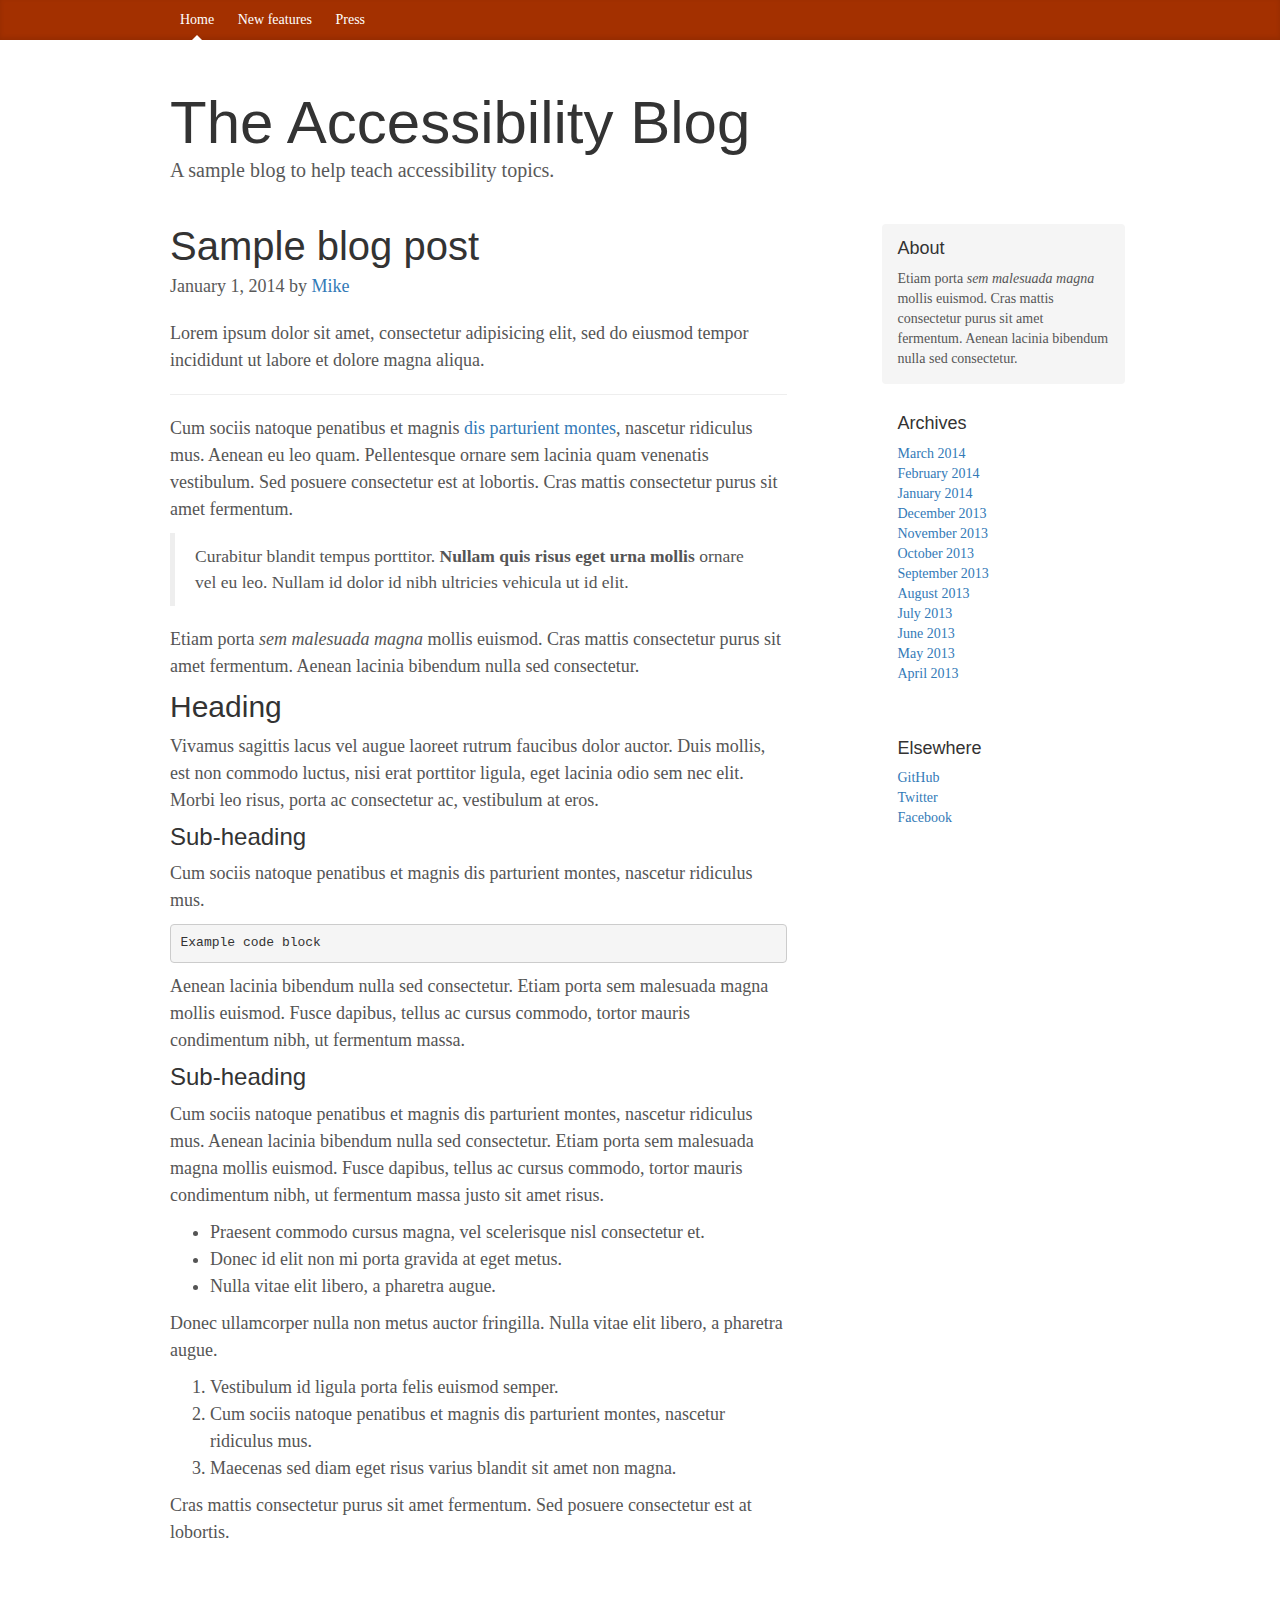
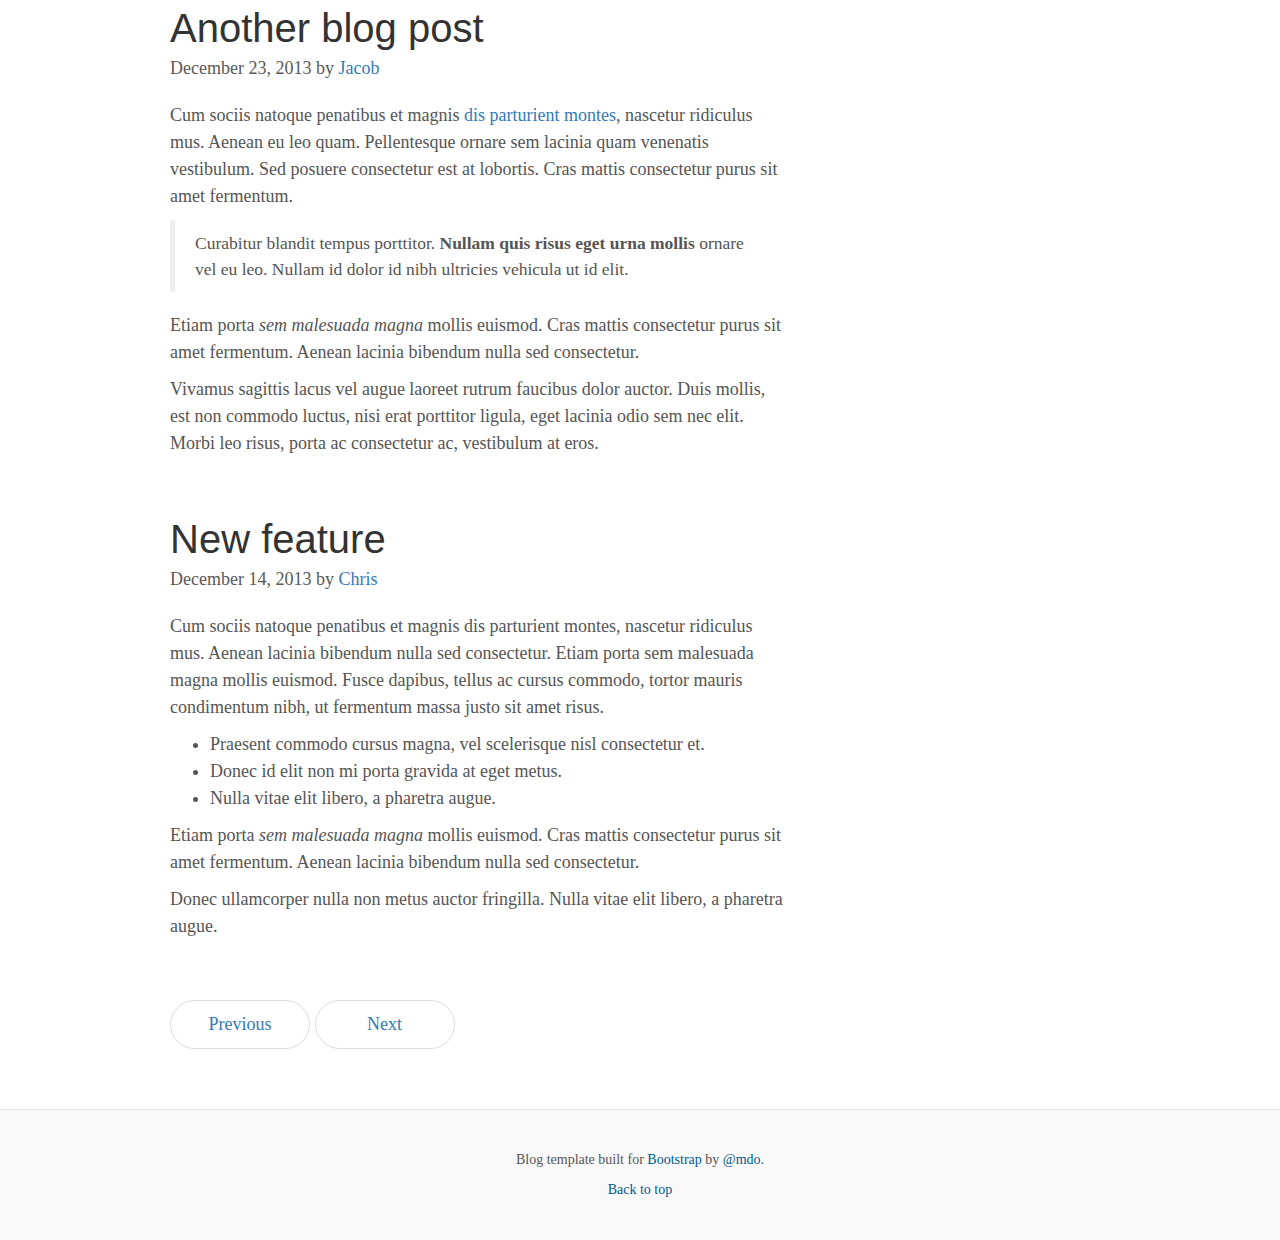
<file: lesson2-focus/04-offscreen-content/index.html>
<!DOCTYPE html>
<html lang="en">
  <head>
    <meta charset="utf-8">
    <meta name="viewport" content="width=device-width, initial-scale=1">
    <meta name="description" content="A really awesome blog about accessibility">

    <title>The Accessibility Blog</title>

    <!-- Bootstrap compiled and minified CSS -->
    <link rel="stylesheet" href="https://maxcdn.bootstrapcdn.com/bootstrap/3.3.5/css/bootstrap.min.css">
    <!-- Blog theme -->
    <link href="blog.css" rel="stylesheet">

  </head>
  <body>

    <div class="blog-masthead">
      <div class="container">
        <nav class="blog-nav">
          <a class="blog-nav-item active" href="#">Home</a>
          <a class="blog-nav-item" href="#">New features</a>
          <a class="blog-nav-item" href="#">Press</a>
        </nav>
      </div>
    </div>

    <div class="modal">
      <div class="modal-dialog">
        <div class="modal-content">
          <div class="modal-header">
            <button type="button" class="close" data-dismiss="modal" aria-label="Close"><span aria-hidden="true">x</span></button>
            <h4 class="modal-title">Oh hi there!</h4>
          </div>
          <div class="modal-body">
            <p>Looks like I probably shouldn't be stealing focus. Oops!</p>
          </div>
        </div><!-- /.modal-content -->
      </div><!-- /.modal-dialog -->
    </div><!-- /.modal -->

    <div class="container">

      <div class="blog-header">
        <h1 class="blog-title">The Accessibility Blog</h1>
        <p class="lead blog-description">A sample blog to help teach accessibility topics.</p>
      </div>

      <div class="row">

        <div class="col-sm-8 blog-main">

          <div class="blog-post">
            <h2 class="blog-post-title">Sample blog post</h2>
            <p class="blog-post-meta">January 1, 2014 by <a href="#">Mike</a></p>

            <p>Lorem ipsum dolor sit amet, consectetur adipisicing elit, sed do eiusmod tempor incididunt ut labore et dolore magna aliqua.</p>
            <hr>
            <p>Cum sociis natoque penatibus et magnis <a href="#">dis parturient montes</a>, nascetur ridiculus mus. Aenean eu leo quam. Pellentesque ornare sem lacinia quam venenatis vestibulum. Sed posuere consectetur est at lobortis. Cras mattis consectetur purus sit amet fermentum.</p>
            <blockquote>
              <p>Curabitur blandit tempus porttitor. <strong>Nullam quis risus eget urna mollis</strong> ornare vel eu leo. Nullam id dolor id nibh ultricies vehicula ut id elit.</p>
            </blockquote>
            <p>Etiam porta <em>sem malesuada magna</em> mollis euismod. Cras mattis consectetur purus sit amet fermentum. Aenean lacinia bibendum nulla sed consectetur.</p>
            <h2>Heading</h2>
            <p>Vivamus sagittis lacus vel augue laoreet rutrum faucibus dolor auctor. Duis mollis, est non commodo luctus, nisi erat porttitor ligula, eget lacinia odio sem nec elit. Morbi leo risus, porta ac consectetur ac, vestibulum at eros.</p>
            <h3>Sub-heading</h3>
            <p>Cum sociis natoque penatibus et magnis dis parturient montes, nascetur ridiculus mus.</p>
            <pre><code>Example code block</code></pre>
            <p>Aenean lacinia bibendum nulla sed consectetur. Etiam porta sem malesuada magna mollis euismod. Fusce dapibus, tellus ac cursus commodo, tortor mauris condimentum nibh, ut fermentum massa.</p>
            <h3>Sub-heading</h3>
            <p>Cum sociis natoque penatibus et magnis dis parturient montes, nascetur ridiculus mus. Aenean lacinia bibendum nulla sed consectetur. Etiam porta sem malesuada magna mollis euismod. Fusce dapibus, tellus ac cursus commodo, tortor mauris condimentum nibh, ut fermentum massa justo sit amet risus.</p>
            <ul>
              <li>Praesent commodo cursus magna, vel scelerisque nisl consectetur et.</li>
              <li>Donec id elit non mi porta gravida at eget metus.</li>
              <li>Nulla vitae elit libero, a pharetra augue.</li>
            </ul>
            <p>Donec ullamcorper nulla non metus auctor fringilla. Nulla vitae elit libero, a pharetra augue.</p>
            <ol>
              <li>Vestibulum id ligula porta felis euismod semper.</li>
              <li>Cum sociis natoque penatibus et magnis dis parturient montes, nascetur ridiculus mus.</li>
              <li>Maecenas sed diam eget risus varius blandit sit amet non magna.</li>
            </ol>
            <p>Cras mattis consectetur purus sit amet fermentum. Sed posuere consectetur est at lobortis.</p>
          </div><!-- /.blog-post -->

          <div class="blog-post">
            <h2 class="blog-post-title">Another blog post</h2>
            <p class="blog-post-meta">December 23, 2013 by <a href="#">Jacob</a></p>

            <p>Cum sociis natoque penatibus et magnis <a href="#">dis parturient montes</a>, nascetur ridiculus mus. Aenean eu leo quam. Pellentesque ornare sem lacinia quam venenatis vestibulum. Sed posuere consectetur est at lobortis. Cras mattis consectetur purus sit amet fermentum.</p>
            <blockquote>
              <p>Curabitur blandit tempus porttitor. <strong>Nullam quis risus eget urna mollis</strong> ornare vel eu leo. Nullam id dolor id nibh ultricies vehicula ut id elit.</p>
            </blockquote>
            <p>Etiam porta <em>sem malesuada magna</em> mollis euismod. Cras mattis consectetur purus sit amet fermentum. Aenean lacinia bibendum nulla sed consectetur.</p>
            <p>Vivamus sagittis lacus vel augue laoreet rutrum faucibus dolor auctor. Duis mollis, est non commodo luctus, nisi erat porttitor ligula, eget lacinia odio sem nec elit. Morbi leo risus, porta ac consectetur ac, vestibulum at eros.</p>
          </div><!-- /.blog-post -->

          <div class="blog-post">
            <h2 class="blog-post-title">New feature</h2>
            <p class="blog-post-meta">December 14, 2013 by <a href="#">Chris</a></p>

            <p>Cum sociis natoque penatibus et magnis dis parturient montes, nascetur ridiculus mus. Aenean lacinia bibendum nulla sed consectetur. Etiam porta sem malesuada magna mollis euismod. Fusce dapibus, tellus ac cursus commodo, tortor mauris condimentum nibh, ut fermentum massa justo sit amet risus.</p>
            <ul>
              <li>Praesent commodo cursus magna, vel scelerisque nisl consectetur et.</li>
              <li>Donec id elit non mi porta gravida at eget metus.</li>
              <li>Nulla vitae elit libero, a pharetra augue.</li>
            </ul>
            <p>Etiam porta <em>sem malesuada magna</em> mollis euismod. Cras mattis consectetur purus sit amet fermentum. Aenean lacinia bibendum nulla sed consectetur.</p>
            <p>Donec ullamcorper nulla non metus auctor fringilla. Nulla vitae elit libero, a pharetra augue.</p>
          </div><!-- /.blog-post -->

          <nav>
            <ul class="pager">
              <li><a href="#">Previous</a></li>
              <li><a href="#">Next</a></li>
            </ul>
          </nav>

        </div><!-- /.blog-main -->

        <div class="col-sm-3 col-sm-offset-1 blog-sidebar">
          <div class="sidebar-module sidebar-module-inset">
            <h4>About</h4>
            <p>Etiam porta <em>sem malesuada magna</em> mollis euismod. Cras mattis consectetur purus sit amet fermentum. Aenean lacinia bibendum nulla sed consectetur.</p>
          </div>
          <div class="sidebar-module">
            <h4>Archives</h4>
            <ol class="list-unstyled">
              <li><a href="#">March 2014</a></li>
              <li><a href="#">February 2014</a></li>
              <li><a href="#">January 2014</a></li>
              <li><a href="#">December 2013</a></li>
              <li><a href="#">November 2013</a></li>
              <li><a href="#">October 2013</a></li>
              <li><a href="#">September 2013</a></li>
              <li><a href="#">August 2013</a></li>
              <li><a href="#">July 2013</a></li>
              <li><a href="#">June 2013</a></li>
              <li><a href="#">May 2013</a></li>
              <li><a href="#">April 2013</a></li>
            </ol>
          </div>
          <div class="sidebar-module">
            <h4>Elsewhere</h4>
            <ol class="list-unstyled">
              <li><a href="#">GitHub</a></li>
              <li><a href="#">Twitter</a></li>
              <li><a href="#">Facebook</a></li>
            </ol>
          </div>
        </div><!-- /.blog-sidebar -->

      </div><!-- /.row -->

    </div><!-- /.container -->

    <footer class="blog-footer">
      <p>Blog template built for <a href="http://getbootstrap.com">Bootstrap</a> by <a href="https://twitter.com/mdo">@mdo</a>.</p>
      <p>
        <a href="#">Back to top</a>
      </p>
    </footer>

    <!-- Bootstrap core JavaScript
    ================================================== -->
    <!-- Placed at the end of the document so the pages load faster -->
    <script src="https://ajax.googleapis.com/ajax/libs/jquery/1.11.3/jquery.min.js"></script>
    <script src="https://maxcdn.bootstrapcdn.com/bootstrap/3.3.5/js/bootstrap.min.js"></script>
  </body>
</html>
</file>
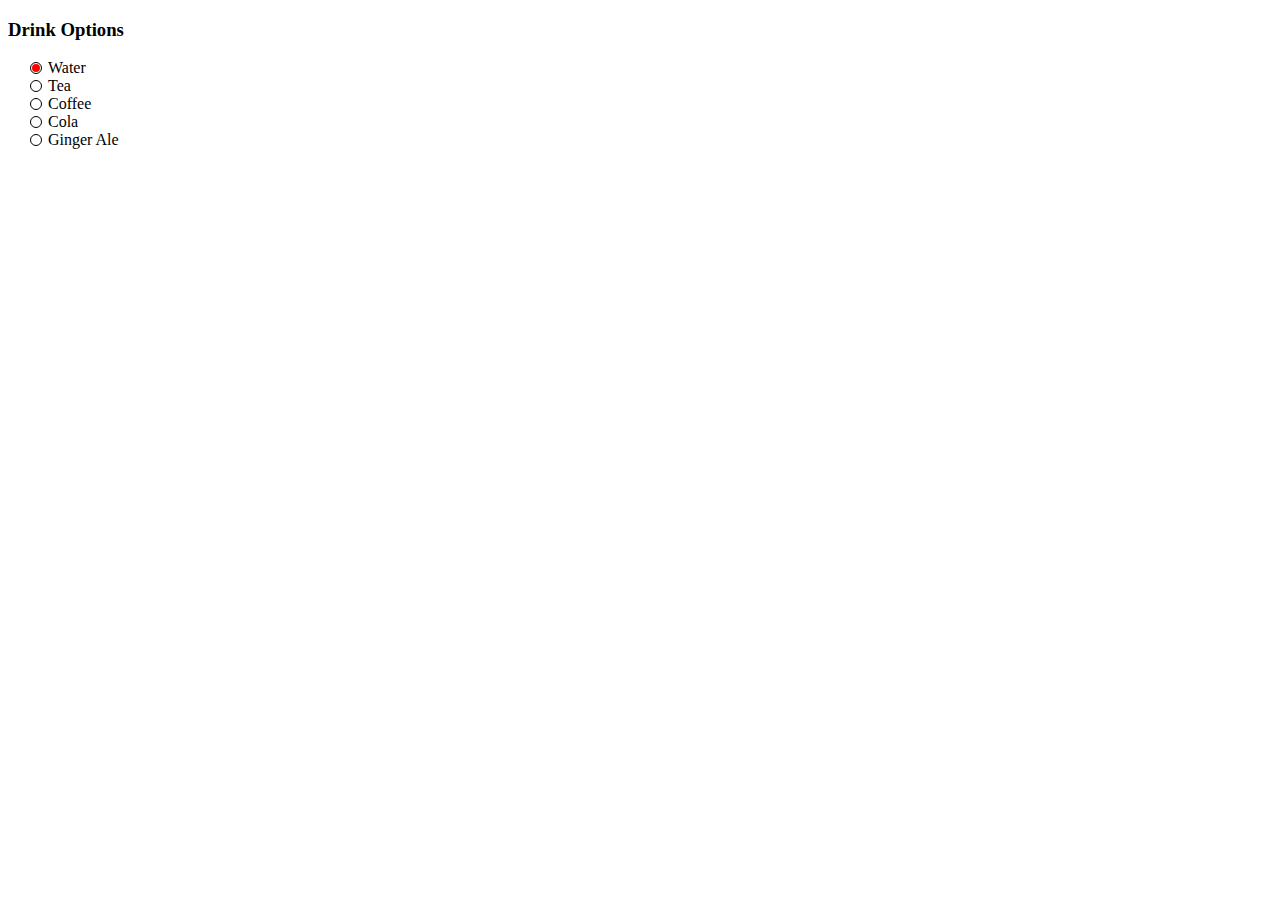
<file: lesson2-focus/05-radio-group/index.html>
<!DOCTYPE html>
<html>
  <head>
    <meta charset="utf-8">
    <title></title>
    <meta name="description" content="">
    <meta name="viewport" content="width=device-width, initial-scale=1">
    <link rel="stylesheet" href="main.css">
  </head>
  <body>

    <div class="demo">

      <h3>Drink Options</h3>

      <ul id="group1" class="radiogroup">
        <li tabindex="0" class="radio" checked>
          Water
        </li>
        <li tabindex="-1" class="radio">
          Tea
        </li>
        <li tabindex="-1" class="radio">
          Coffee
        </li>
        <li tabindex="-1" class="radio">
          Cola
        </li>
        <li tabindex="-1" class="radio">
          Ginger Ale
        </li>
      </ul>

    </div>

    <script src="radiogroup.js"></script>

  </body>
</html>
</file>
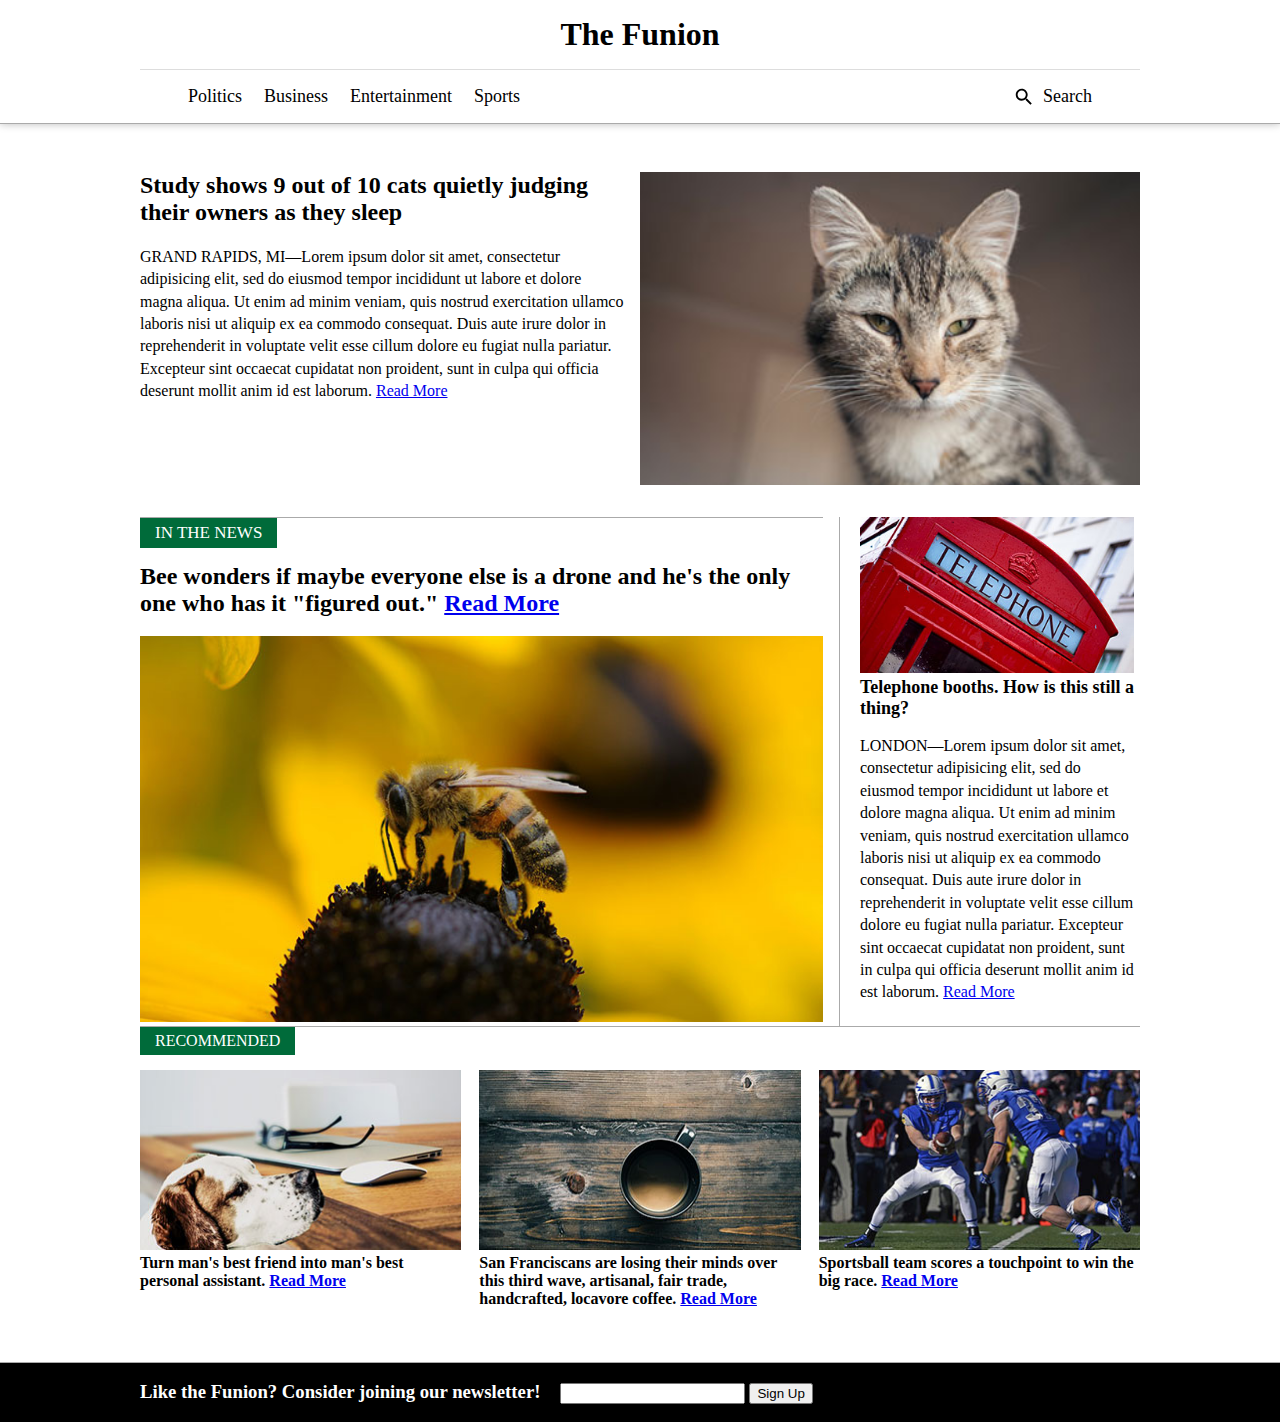
<file: lesson2-focus/06-skip-links/index.html>
<!doctype html>
<html lang="en">

<head>
  <meta charset="utf-8">
  <link rel="stylesheet" href="main.css">
  <link href='http://fonts.googleapis.com/css?family=Montserrat' rel='stylesheet' type='text/css'>
</head>

<body>
  <a class="skip-link" href="#maincontent">Skip to main content</a>
  <nav>
    <div class="container">
      <h1 class="logo">The Funion</h1>
      <!-- Maybe this could be improved with aria-activedescendant later? -->
      <div class="menu">
        <a href="#">Politics</a>
        <a href="#">Business</a>
        <a href="#">Entertainment</a>
        <a href="#">Sports</a>
        <a href="#" class="btn-search pull-right"><img src="./images/search.svg" alt="Search" />Search</a>
      </div>
    </div>
  </nav>
  <main class="container" id="maincontent" tabindex="-1">
    <article class="main-story">
      <img class="pull-right" src="./images/cat.jpg" alt="A cat staring menacingly off into space">
      <div class="info">
        <header>
          <h2 class="headline">Study shows 9 out of 10 cats quietly judging their owners as they sleep</h2>
        </header>
        <p>
          GRAND RAPIDS, MI—Lorem ipsum dolor sit amet, consectetur adipisicing elit, sed do eiusmod tempor incididunt ut labore et dolore magna aliqua. Ut enim ad minim veniam, quis nostrud exercitation ullamco laboris nisi ut aliquip ex ea commodo consequat. Duis
          aute irure dolor in reprehenderit in voluptate velit esse cillum dolore eu fugiat nulla pariatur. Excepteur sint occaecat cupidatat non proident, sunt in culpa qui officia deserunt mollit anim id est laborum. <a href="#">Read More</a>
        </p>
      </div>
    </article>
    <div class="side-by-side">
      <article>
        <header class="tier-header">
          <h2>In the news</h2>
        </header>
        <header>
          <h2 class="headline">Bee wonders if maybe everyone else is a drone and he's the only one who has it "figured out." <a href="#">Read More</a></h2>
        </header>
        <img src="./images/bee.jpg" alt="A bee on top of a flower" />
      </article>
      <article>
        <img src="./images/telephone.jpg" alt="A red, London telephone booth" />
        <div class="info">
          <header>
            <h2 class="headline">Telephone booths. How is this still a thing?</h2>
          </header>
          <p>
            LONDON—Lorem ipsum dolor sit amet, consectetur adipisicing elit, sed do eiusmod tempor incididunt ut labore et dolore magna aliqua. Ut enim ad minim veniam, quis nostrud exercitation ullamco laboris nisi ut aliquip ex ea commodo consequat. Duis aute
            irure dolor in reprehenderit in voluptate velit esse cillum dolore eu fugiat nulla pariatur. Excepteur sint occaecat cupidatat non proident, sunt in culpa qui officia deserunt mollit anim id est laborum. <a href="#">Read More</a>
          </p>
        </div>
      </article>
    </div>
    <div class="three-col">
      <header class="tier-header">
        <h2>Recommended</h2>
      </header>
      <div class="columns">
        <article>
          <img src="./images/dog.jpg" alt="A dog at a desk looks up at a laptop and mouse" />
          <div class="info">
            <header>
              <h2 class="headline">Turn man's best friend into man's best personal assistant. <a href="#">Read More</a></h2>
            </header>
          </div>
        </article>
        <article>
          <img src="./images/coffee.jpg" alt="A cup of coffee on a table" />
          <div class="info">
            <header>
              <h2 class="headline">San Franciscans are losing their minds over this third wave, artisanal, fair trade, handcrafted, locavore coffee. <a href="#">Read More</a></h2>
            </header>
          </div>
        </article>
        <article>
          <img src="./images/football.jpg" alt="A football player hands the ball off to another player" />
          <div class="info">
            <header>
              <h2 class="headline">Sportsball team scores a touchpoint to win the big race. <a href="#">Read More</a></h2>
            </header>
          </div>
        </article>
      </div>
    </div>
    <div class="newsletter">
      <div class="container">
        <h3>Like the Funion? Consider joining our newsletter!</h3>
        <input type="text">
        <button>Sign Up</button>
      </div>
    </div>
  </main>
</body>

</html>
</file>
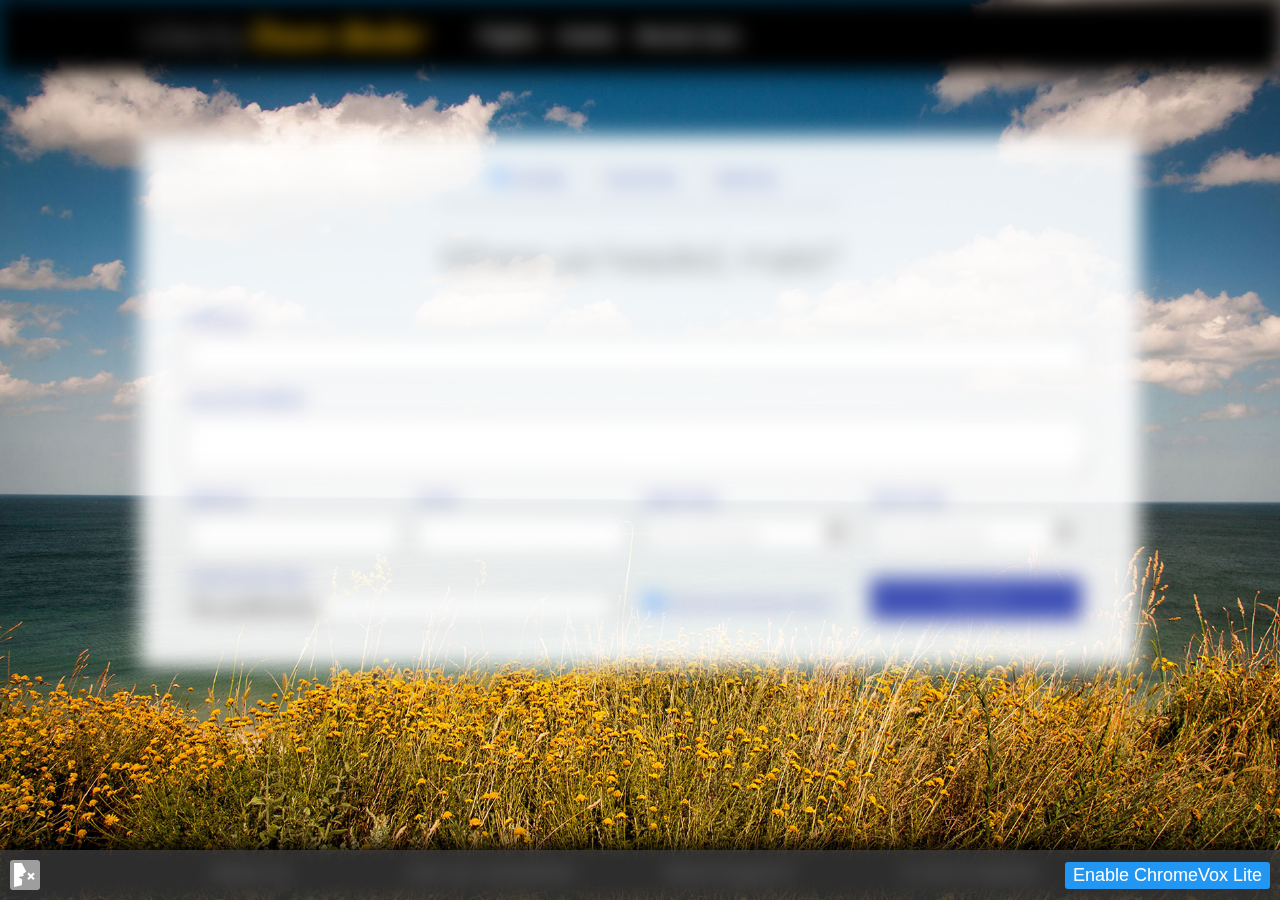
<file: lesson3-semantics-built-in/02-chromevox-lite/index.html>
<!DOCTYPE html>
<html lang="en">
  <head>
    <meta charset="utf-8">

    <title>Introducing ChromeVox Lite</title>
    <meta name="description" content="A basic form with ChromeVox Lite">

    <!-- Mobile -->
    <meta name="viewport" content="width=device-width, initial-scale=1">
    <style>
      iframe#flight-booking {
          position: fixed;
          top: 0;
          left: 0;
          margin: 0;
          border: 0;
          padding: 0;
          width: 100vw;
          height: 100vh;
      }
    </style>
  </head>
  <body>
    <iframe id="flight-booking" src="../../lesson2-focus/01-basic-form/index.html"></iframe>
    <script>
      function injectChromeVox(frame) {
        var templates = document.querySelectorAll('template');
        var frameHead = frame.contentDocument.head;
        var frameBody = frame.contentDocument.body;

        var i = 0;
        function appendNext() {
          var template = templates[i++];
          if (!template)
            return;

          var clone = frame.contentDocument.importNode(template.content, true);
          var firstElementChild = clone.firstElementChild;
            if (firstElementChild.tagName === "SCRIPT" && firstElementChild.hasAttribute('src') ||
                firstElementChild.tagName === "LINK" && firstElementChild.hasAttribute('href')) {
            firstElementChild.onload = appendNext;
          } else {
            window.setTimeout(appendNext, 0);
          }
          switch (template.className) {
          case "head":
            frameHead.appendChild(clone);
            return;
          case "start":
            frameBody.insertBefore(clone, frameBody.firstElementChild);
            return;
          case "end":
            frameBody.appendChild(clone);
            return;
          }
        }
        appendNext();
      }
      var frame = document.getElementById('flight-booking');
      frame.addEventListener('load', injectChromeVox.bind(null, frame));
    </script>

    <template class="head">
      <link rel="stylesheet" href="../../lesson3-semantics-built-in/02-chromevox-lite/embed.css">
    </template>

    <template class="start">
      <button class="hide-unless-focused" id="enable-cvox">Enable ChromeVox Lite</button>
    </template>

    <template class="end">
      <style>
        .cvoxembed {
        z-index: 3;
        width: 100%;
        height: 100px;
        background: rgba(0, 0, 0, 0);
        position: fixed;
        left: 0px;
        bottom: -50px;
        right: 0px;
        border: 0;
        display: flex;
        flex-direction: row;
        font-family: arial, helvetica, sans-serif;
        font-size: 10pt;
        transition: all 0.2s ease-in-out;
        }

        body[cvox-enabled] .cvoxembed {
        bottom: 0px;
        }
      </style>

      <iframe id="cvoxembed" class="cvoxembed" aria-hidden="true" src="../../lesson3-semantics-built-in/02-chromevox-lite/chromevox_embed.html"></iframe>
    </template>

    <template class="end">
      <script>
        // First inject stubs that do nothing.
        window.accessibility = {};
        window.accessibility.speak = function(text, queueMode, params) {
        }
        window.accessibility.isSpeaking = function() {
        }
        window.accessibility.stop = function() {
        }
        window.accessibility.braille = function() {};

        // Prevent ChromeVox from playing an earcon on startup.
        window.saveAudio = window.Audio;
        window.Audio = function() {};

        // blur out the page content
        document.querySelector('.wrapper').classList.add('blur');
      </script>
    </template>

    <template class="end">
      <script src="../../lesson3-semantics-built-in/02-chromevox-lite/chromeandroidvox.js"></script>
    </template>

    <template class="end">
      <script>
          // Now disable ChromeVox.
          window.setTimeout(function() {
              // Hide chromevox indicator
              var cvoxIndicator = document.querySelector('.cvox_indicator_container');
              if (cvoxIndicator)
                  cvoxIndicator.parentElement.removeChild(cvoxIndicator);
          }, 101);
          cvox.ChromeVox.host.activateOrDeactivateChromeVox(false);
          cvox.ChromeVoxEventWatcher.focusFollowsMouse=false;
          cvox.ChromeVox.host.mustRedispatchClickEvent = function() { return false; }

          var embed = document.getElementById('cvoxembed');

          // ChromeVox embed commands.
          function cvoxEmbedEnable() {
              if (document.body.hasAttribute('cvox-enabled'))
                return;

              embed.classList.add('cvoxembed-enabled');
              window.setTimeout(function() {
                document.body.setAttribute('cvox-enabled', true);
                cvox.ChromeVox.host.activateOrDeactivateChromeVox(true);
                cvox.ChromeVoxEventWatcher.focusFollowsMouse=false;
                cvox.ChromeVox.executeUserCommand('jumpToTop');
                embed.contentWindow.postMessage({ command: 'enable' }, '*');
             }, 200);
          }

          function cvoxEmbedDisable() {
              if (!document.body.hasAttribute('cvox-enabled'))
                return;
              document.body.removeAttribute('cvox-enabled');
              window.accessibility.stop();
              cvox.ChromeVox.host.activateOrDeactivateChromeVox(false);
              embed.classList.remove('cvoxembed-enabled');
          }

          function cvoxEmbedNext() {
              cvox.ChromeVox.executeUserCommand('forward');
          }
          function cvoxEmbedPrevious() {
              cvox.ChromeVox.executeUserCommand('backward');
          }
          function cvoxEmbedTop() {
              cvox.ChromeVox.executeUserCommand('jumpToTop');
          }
          function cvoxEmbedHeading() {
              cvox.ChromeVox.executeUserCommand('nextHeading');
          }
          function cvoxEmbedClick() {
              cvox.ChromeVox.executeUserCommand('forceClickOnCurrentItem');
          }

          // Listen for messages from the iframe.
          window.addEventListener('message', function(e) {
              switch (e.data) {
              case 'enable': cvoxEmbedEnable(); break;
              case 'disable': cvoxEmbedDisable(); break;
              case 'next': cvoxEmbedNext(); break;
              case 'previous': cvoxEmbedPrevious(); break;
              case 'heading': cvoxEmbedHeading(); break;
              case 'top': cvoxEmbedTop(); break;
              case 'click': cvoxEmbedClick(); break;
              }
          });

          // Stop talking if the user changes tab
          window.addEventListener('blur', function(e) {
              window.accessibility.stop();
          });

          // Stop talking if the user changes tab
          window.addEventListener('blur', function(e) {
              window.accessibility.stop();
          });


          cvoxEmbedDisable();
          embed.contentWindow.postMessage({ command: 'setLang',
                                            lang: document.documentElement.lang }, '*');

          // Finally replace the stubs with a real implementation now
          // that ChromeVox won't speak on startup.
          window.accessibility.speak = function(text, queueMode, params) {
              embed.contentWindow.postMessage({ command: 'speak',
                                                text: text,
                                                queueMode: queueMode,
                                                params: params}, '*');
          }
          window.accessibility.isSpeaking = function() {
          }
          window.accessibility.stop = function() {
             embed.contentWindow.postMessage({ command: 'stop' }, '*');
          }
          window.accessibility.braille = function() {};
          window.Audio = window.saveAudio;
          cvox.ChromeVox.earcons.audioMap = {};

          document.getElementById('enable-cvox').addEventListener('click', function() {
            cvoxEmbedEnable();
          });
      </script>
    </template>
  </body>
</html>
</file>
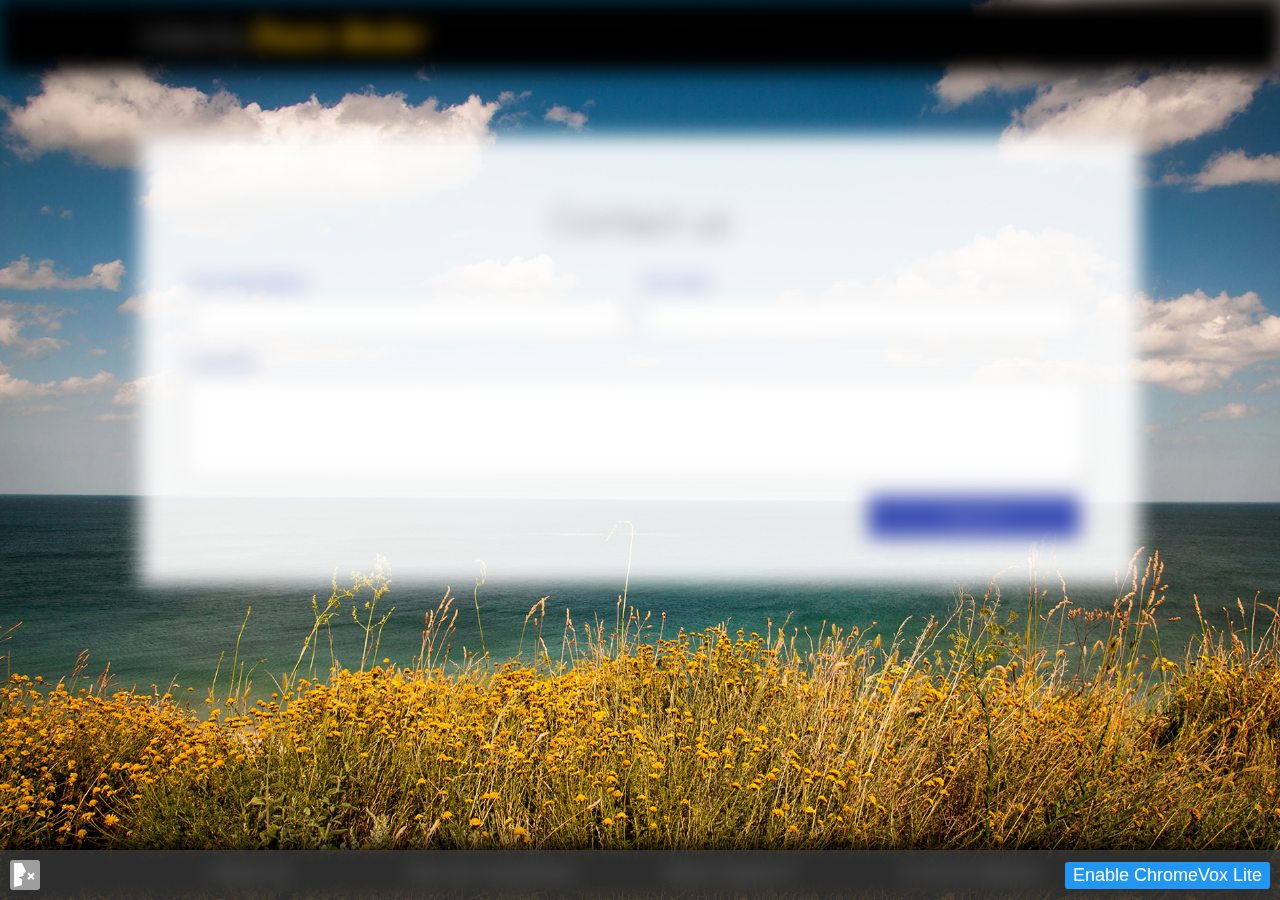
<file: lesson3-semantics-built-in/03-experience-screen-reader/index.html>
<!DOCTYPE html>
<html lang="en">
  <head>
    <meta charset="utf-8">

    <title>Introducing ChromeVox Lite</title>
    <meta name="description" content="A basic form with ChromeVox Lite">

    <!-- Mobile -->
    <meta name="viewport" content="width=device-width, initial-scale=1">
    <style>
      iframe#contact {
          position: fixed;
          top: 0;
          left: 0;
          margin: 0;
          border: 0;
          padding: 0;
          width: 100vw;
          height: 100vh;
      }
    </style>
  </head>
  <body>
    <iframe id="contact" src="./contact.html"></iframe>
    <script>
      function injectChromeVox(frame) {
        var templates = document.querySelectorAll('template');
        var frameHead = frame.contentDocument.head;
        var frameBody = frame.contentDocument.body;

        var i = 0;
        function appendNext() {
          var template = templates[i++];
          if (!template)
            return;

          var clone = frame.contentDocument.importNode(template.content, true);
          var firstElementChild = clone.firstElementChild;
            if (firstElementChild.tagName === "SCRIPT" && firstElementChild.hasAttribute('src') ||
                firstElementChild.tagName === "LINK" && firstElementChild.hasAttribute('href')) {
            firstElementChild.onload = appendNext;
          } else {
            window.setTimeout(appendNext, 0);
          }
          switch (template.className) {
          case "head":
            frameHead.appendChild(clone);
            return;
          case "start":
            frameBody.insertBefore(clone, frameBody.firstElementChild);
            return;
          case "end":
            frameBody.appendChild(clone);
            return;
          }
        }
        appendNext();
      }
      var frame = document.getElementById('contact');
      frame.addEventListener('load', injectChromeVox.bind(null, frame));
    </script>

    <template class="head">
      <link rel="stylesheet" href="../../lesson3-semantics-built-in/02-chromevox-lite/embed.css">
    </template>

    <template class="start">
      <button class="hide-unless-focused" id="enable-cvox">Enable ChromeVox Lite</button>
    </template>

    <template class="end">
      <style>
        .cvoxembed {
        z-index: 3;
        width: 100%;
        height: 100px;
        background: rgba(0, 0, 0, 0);
        position: fixed;
        left: 0px;
        bottom: -50px;
        right: 0px;
        border: 0;
        display: flex;
        flex-direction: row;
        font-family: arial, helvetica, sans-serif;
        font-size: 10pt;
        transition: all 0.2s ease-in-out;
        }

        body[cvox-enabled] .cvoxembed {
        bottom: 0px;
        }
      </style>

      <iframe id="cvoxembed" class="cvoxembed" aria-hidden="true" src="../../lesson3-semantics-built-in/02-chromevox-lite/chromevox_embed.html"></iframe>
    </template>

    <template class="end">
      <script>
        // First inject stubs that do nothing.
        window.accessibility = {};
        window.accessibility.speak = function(text, queueMode, params) {
        }
        window.accessibility.isSpeaking = function() {
        }
        window.accessibility.stop = function() {
        }
        window.accessibility.braille = function() {};

        // Prevent ChromeVox from playing an earcon on startup.
        window.saveAudio = window.Audio;
        window.Audio = function() {};

        // blur out the page content
        document.querySelector('.wrapper').classList.add('blur');
      </script>
    </template>

    <template class="end">
      <script src="../../lesson3-semantics-built-in/02-chromevox-lite/chromeandroidvox.js"></script>
    </template>

    <template class="end">
      <script>
          // Now disable ChromeVox.
          window.setTimeout(function() {
              // Hide chromevox indicator
              var cvoxIndicator = document.querySelector('.cvox_indicator_container');
              if (cvoxIndicator)
                  cvoxIndicator.parentElement.removeChild(cvoxIndicator);
          }, 101);
          cvox.ChromeVox.host.activateOrDeactivateChromeVox(false);
          cvox.ChromeVoxEventWatcher.focusFollowsMouse=false;
          cvox.ChromeVox.host.mustRedispatchClickEvent = function() { return false; }

          var embed = document.getElementById('cvoxembed');

          // ChromeVox embed commands.
          function cvoxEmbedEnable() {
              if (document.body.hasAttribute('cvox-enabled'))
                return;

              embed.classList.add('cvoxembed-enabled');
              window.setTimeout(function() {
                document.body.setAttribute('cvox-enabled', true);
                cvox.ChromeVox.host.activateOrDeactivateChromeVox(true);
                cvox.ChromeVoxEventWatcher.focusFollowsMouse=false;
                cvox.ChromeVox.executeUserCommand('jumpToTop');
                embed.contentWindow.postMessage({ command: 'enable' }, '*');
             }, 200);
          }

          function cvoxEmbedDisable() {
              if (!document.body.hasAttribute('cvox-enabled'))
                return;
              document.body.removeAttribute('cvox-enabled');
              window.accessibility.stop();
              cvox.ChromeVox.host.activateOrDeactivateChromeVox(false);
              embed.classList.remove('cvoxembed-enabled');
          }

          function cvoxEmbedNext() {
              cvox.ChromeVox.executeUserCommand('forward');
          }
          function cvoxEmbedPrevious() {
              cvox.ChromeVox.executeUserCommand('backward');
          }
          function cvoxEmbedTop() {
              cvox.ChromeVox.executeUserCommand('jumpToTop');
          }
          function cvoxEmbedHeading() {
              cvox.ChromeVox.executeUserCommand('nextHeading');
          }
          function cvoxEmbedClick() {
              cvox.ChromeVox.executeUserCommand('forceClickOnCurrentItem');
          }

          // Listen for messages from the iframe.
          window.addEventListener('message', function(e) {
              switch (e.data) {
              case 'enable': cvoxEmbedEnable(); break;
              case 'disable': cvoxEmbedDisable(); break;
              case 'next': cvoxEmbedNext(); break;
              case 'previous': cvoxEmbedPrevious(); break;
              case 'heading': cvoxEmbedHeading(); break;
              case 'top': cvoxEmbedTop(); break;
              case 'click': cvoxEmbedClick(); break;
              }
          });

          // Stop talking if the user changes tab
          window.addEventListener('blur', function(e) {
              window.accessibility.stop();
          });

          // Stop talking if the user changes tab
          window.addEventListener('blur', function(e) {
              window.accessibility.stop();
          });


          cvoxEmbedDisable();
          embed.contentWindow.postMessage({ command: 'setLang',
                                            lang: document.documentElement.lang }, '*');

          // Finally replace the stubs with a real implementation now
          // that ChromeVox won't speak on startup.
          window.accessibility.speak = function(text, queueMode, params) {
              embed.contentWindow.postMessage({ command: 'speak',
                                                text: text,
                                                queueMode: queueMode,
                                                params: params}, '*');
          }
          window.accessibility.isSpeaking = function() {
          }
          window.accessibility.stop = function() {
             embed.contentWindow.postMessage({ command: 'stop' }, '*');
          }
          window.accessibility.braille = function() {};
          window.Audio = window.saveAudio;
          cvox.ChromeVox.earcons.audioMap = {};

          document.getElementById('enable-cvox').addEventListener('click', function() {
            cvoxEmbedEnable();
          });
      </script>
    </template>
  </body>
</html>
</file>
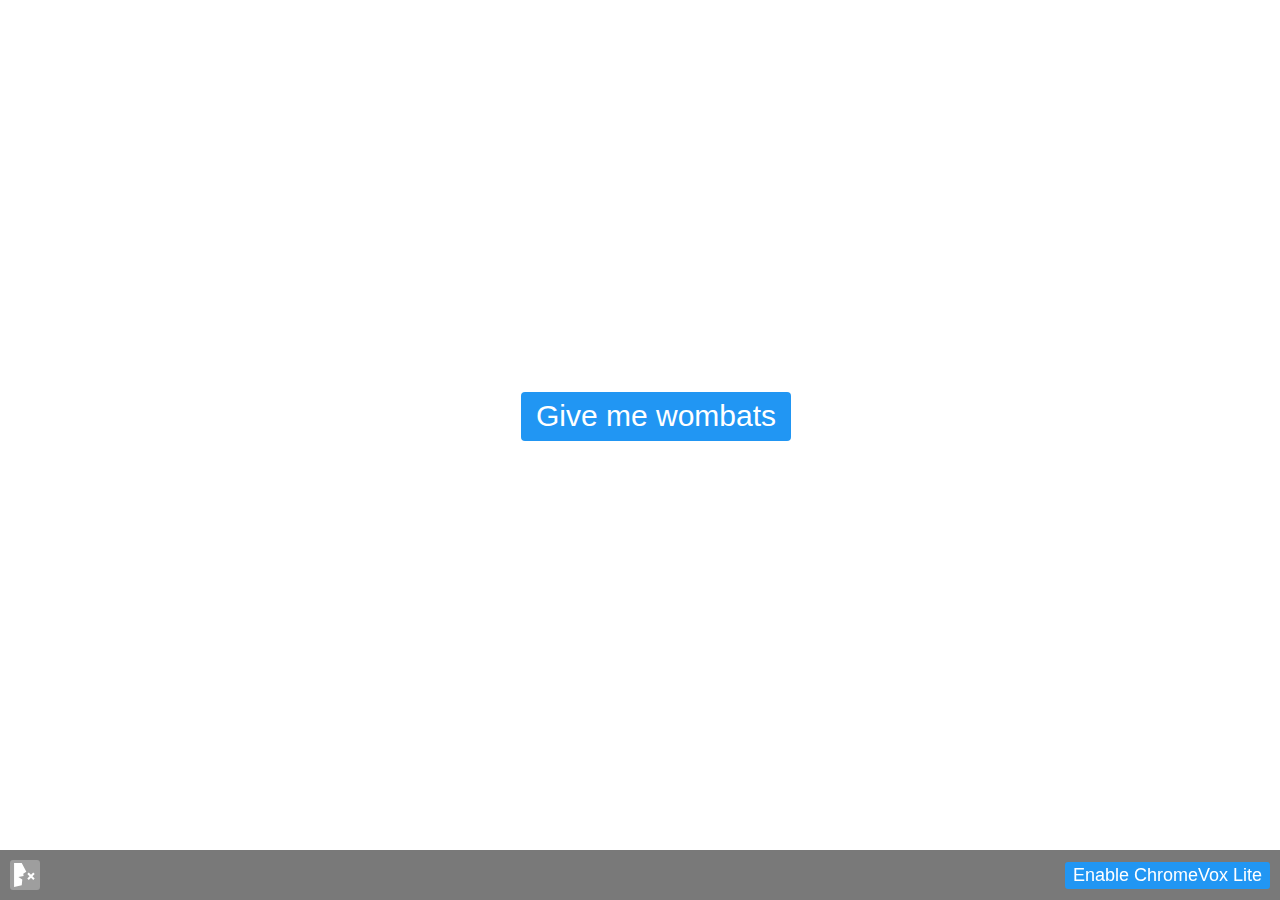
<file: lesson3-semantics-built-in/05-writing-semantic-html/index.html>
<!DOCTYPE html>
<html lang="en">
  <head>
    <meta charset="utf-8">

    <title>Introducing ChromeVox Lite</title>
    <meta name="description" content="A basic form with ChromeVox Lite">

    <!-- Mobile -->
    <meta name="viewport" content="width=device-width, initial-scale=1">
    <style>
      iframe#wombats {
          position: fixed;
          top: 0;
          left: 0;
          margin: 0;
          border: 0;
          padding: 0;
          width: 100vw;
          height: 100vh;
      }
    </style>
  </head>
  <body>
    <iframe id="wombats" src="./wombats.html"></iframe>
    <script>
      function injectChromeVox(frame) {
        var templates = document.querySelectorAll('template');
        var frameHead = frame.contentDocument.head;
        var frameBody = frame.contentDocument.body;

        var i = 0;
        function appendNext() {
          var template = templates[i++];
          if (!template)
            return;

          var clone = frame.contentDocument.importNode(template.content, true);
          var firstElementChild = clone.firstElementChild;
            if (firstElementChild.tagName === "SCRIPT" && firstElementChild.hasAttribute('src') ||
                firstElementChild.tagName === "LINK" && firstElementChild.hasAttribute('href')) {
            firstElementChild.onload = appendNext;
          } else {
            window.setTimeout(appendNext, 0);
          }
          switch (template.className) {
          case "head":
            frameHead.appendChild(clone);
            return;
          case "start":
            frameBody.insertBefore(clone, frameBody.firstElementChild);
            return;
          case "end":
            frameBody.appendChild(clone);
            return;
          }
        }
        appendNext();
      }
      var frame = document.getElementById('wombats');
      frame.addEventListener('load', injectChromeVox.bind(null, frame));
    </script>

    <template class="head">
      <link rel="stylesheet" href="../../lesson3-semantics-built-in/02-chromevox-lite/embed.css">
    </template>

    <template class="start">
      <button class="hide-unless-focused" id="enable-cvox">Enable ChromeVox Lite</button>
    </template>

    <template class="end">
      <style>
        .cvoxembed {
        z-index: 3;
        width: 100%;
        height: 100px;
        background: rgba(0, 0, 0, 0);
        position: fixed;
        left: 0px;
        bottom: -50px;
        right: 0px;
        border: 0;
        display: flex;
        flex-direction: row;
        font-family: arial, helvetica, sans-serif;
        font-size: 10pt;
        transition: all 0.2s ease-in-out;
        }

        body[cvox-enabled] .cvoxembed {
        bottom: 0px;
        }
      </style>

      <iframe id="cvoxembed" class="cvoxembed" aria-hidden="true" src="../../lesson3-semantics-built-in/02-chromevox-lite/chromevox_embed.html"></iframe>
    </template>

    <template class="end">
      <script>
        // First inject stubs that do nothing.
        window.accessibility = {};
        window.accessibility.speak = function(text, queueMode, params) {
        }
        window.accessibility.isSpeaking = function() {
        }
        window.accessibility.stop = function() {
        }
        window.accessibility.braille = function() {};

        // Prevent ChromeVox from playing an earcon on startup.
        window.saveAudio = window.Audio;
        window.Audio = function() {};
      </script>
    </template>

    <template class="end">
      <script src="../../lesson3-semantics-built-in/02-chromevox-lite/chromeandroidvox.js"></script>
    </template>

    <template class="end">
      <script>
          // Now disable ChromeVox.
          window.setTimeout(function() {
              // Hide chromevox indicator
              var cvoxIndicator = document.querySelector('.cvox_indicator_container');
              if (cvoxIndicator)
                  cvoxIndicator.parentElement.removeChild(cvoxIndicator);
          }, 101);
          cvox.ChromeVox.host.activateOrDeactivateChromeVox(false);
          cvox.ChromeVoxEventWatcher.focusFollowsMouse=false;
          cvox.ChromeVox.host.mustRedispatchClickEvent = function() { return false; }

          var embed = document.getElementById('cvoxembed');

          // ChromeVox embed commands.
          function cvoxEmbedEnable() {
              if (document.body.hasAttribute('cvox-enabled'))
                return;

              embed.classList.add('cvoxembed-enabled');
              window.setTimeout(function() {
                document.body.setAttribute('cvox-enabled', true);
                cvox.ChromeVox.host.activateOrDeactivateChromeVox(true);
                cvox.ChromeVoxEventWatcher.focusFollowsMouse=false;
                cvox.ChromeVox.executeUserCommand('jumpToTop');
                embed.contentWindow.postMessage({ command: 'enable' }, '*');
             }, 200);
          }

          function cvoxEmbedDisable() {
              if (!document.body.hasAttribute('cvox-enabled'))
                return;
              document.body.removeAttribute('cvox-enabled');
              window.accessibility.stop();
              cvox.ChromeVox.host.activateOrDeactivateChromeVox(false);
              embed.classList.remove('cvoxembed-enabled');
          }

          function cvoxEmbedNext() {
              cvox.ChromeVox.executeUserCommand('forward');
          }
          function cvoxEmbedPrevious() {
              cvox.ChromeVox.executeUserCommand('backward');
          }
          function cvoxEmbedTop() {
              cvox.ChromeVox.executeUserCommand('jumpToTop');
          }
          function cvoxEmbedHeading() {
              cvox.ChromeVox.executeUserCommand('nextHeading');
          }
          function cvoxEmbedClick() {
              cvox.ChromeVox.executeUserCommand('forceClickOnCurrentItem');
          }

          // Listen for messages from the iframe.
          window.addEventListener('message', function(e) {
              switch (e.data) {
              case 'enable': cvoxEmbedEnable(); break;
              case 'disable': cvoxEmbedDisable(); break;
              case 'next': cvoxEmbedNext(); break;
              case 'previous': cvoxEmbedPrevious(); break;
              case 'heading': cvoxEmbedHeading(); break;
              case 'top': cvoxEmbedTop(); break;
              case 'click': cvoxEmbedClick(); break;
              }
          });

          // Stop talking if the user changes tab
          window.addEventListener('blur', function(e) {
              window.accessibility.stop();
          });

          // Stop talking if the user changes tab
          window.addEventListener('blur', function(e) {
              window.accessibility.stop();
          });


          cvoxEmbedDisable();
          embed.contentWindow.postMessage({ command: 'setLang',
                                            lang: document.documentElement.lang }, '*');

          // Finally replace the stubs with a real implementation now
          // that ChromeVox won't speak on startup.
          window.accessibility.speak = function(text, queueMode, params) {
              embed.contentWindow.postMessage({ command: 'speak',
                                                text: text,
                                                queueMode: queueMode,
                                                params: params}, '*');
          }
          window.accessibility.isSpeaking = function() {
          }
          window.accessibility.stop = function() {
             embed.contentWindow.postMessage({ command: 'stop' }, '*');
          }
          window.accessibility.braille = function() {};
          window.Audio = window.saveAudio;
          cvox.ChromeVox.earcons.audioMap = {};

          document.getElementById('enable-cvox').addEventListener('click', function() {
            cvoxEmbedEnable();
          });
      </script>
    </template>
  </body>
</html>
</file>
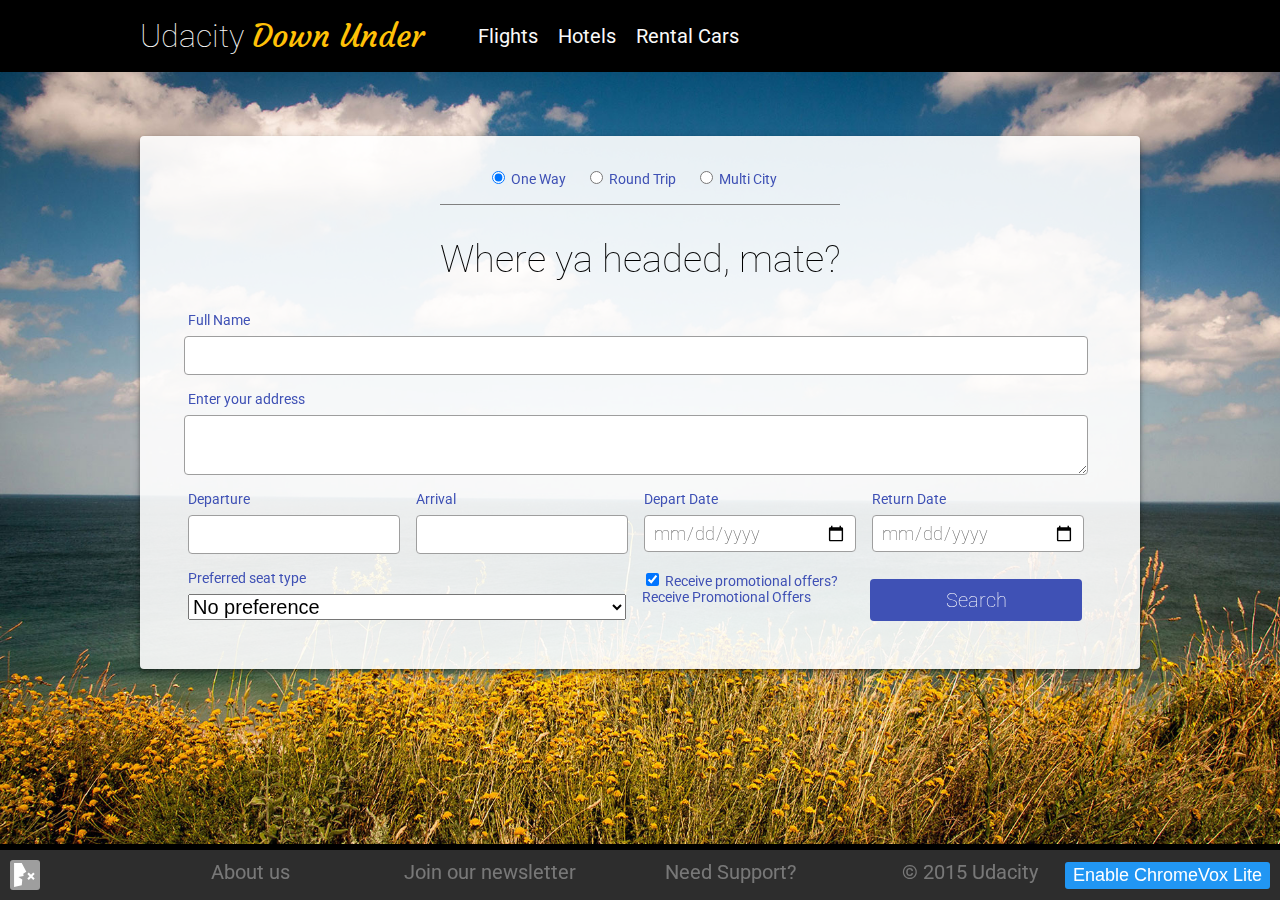
<file: lesson3-semantics-built-in/16-labelling-input-elements/index.html>
<!DOCTYPE html>
<html lang="en">
  <head>
    <meta charset="utf-8">

    <title>Introducing ChromeVox Lite</title>
    <meta name="description" content="A basic form with ChromeVox Lite">

    <!-- Mobile -->
    <meta name="viewport" content="width=device-width, initial-scale=1">
    <style>
      iframe#flight-booking {
          position: fixed;
          top: 0;
          left: 0;
          margin: 0;
          border: 0;
          padding: 0;
          width: 100vw;
          height: 100vh;
      }
    </style>
  </head>
  <body>
    <iframe id="flight-booking" src="./flight-booking.html"></iframe>
    <script>
      function injectChromeVox(frame) {
        var templates = document.querySelectorAll('template');
        var frameHead = frame.contentDocument.head;
        var frameBody = frame.contentDocument.body;

        var i = 0;
        function appendNext() {
          var template = templates[i++];
          if (!template)
            return;

          var clone = frame.contentDocument.importNode(template.content, true);
          var firstElementChild = clone.firstElementChild;
            if (firstElementChild.tagName === "SCRIPT" && firstElementChild.hasAttribute('src') ||
                firstElementChild.tagName === "LINK" && firstElementChild.hasAttribute('href')) {
            firstElementChild.onload = appendNext;
          } else {
            window.setTimeout(appendNext, 0);
          }
          switch (template.className) {
          case "head":
            frameHead.appendChild(clone);
            return;
          case "start":
            frameBody.insertBefore(clone, frameBody.firstElementChild);
            return;
          case "end":
            frameBody.appendChild(clone);
            return;
          }
        }
        appendNext();
      }
      var frame = document.getElementById('flight-booking');
      frame.addEventListener('load', injectChromeVox.bind(null, frame));
    </script>

    <template class="head">
      <link rel="stylesheet" href="../../lesson3-semantics-built-in/02-chromevox-lite/embed.css">
    </template>

    <template class="start">
      <button class="hide-unless-focused" id="enable-cvox">Enable ChromeVox Lite</button>
    </template>

    <template class="end">
      <style>
        .cvoxembed {
        z-index: 3;
        width: 100%;
        height: 100px;
        background: rgba(0, 0, 0, 0);
        position: fixed;
        left: 0px;
        bottom: -50px;
        right: 0px;
        border: 0;
        display: flex;
        flex-direction: row;
        font-family: arial, helvetica, sans-serif;
        font-size: 10pt;
        transition: all 0.2s ease-in-out;
        }

        body[cvox-enabled] .cvoxembed {
        bottom: 0px;
        }
      </style>

      <iframe id="cvoxembed" class="cvoxembed" aria-hidden="true" src="../../lesson3-semantics-built-in/02-chromevox-lite/chromevox_embed.html"></iframe>
    </template>

    <template class="end">
      <script>
        // First inject stubs that do nothing.
        window.accessibility = {};
        window.accessibility.speak = function(text, queueMode, params) {
        }
        window.accessibility.isSpeaking = function() {
        }
        window.accessibility.stop = function() {
        }
        window.accessibility.braille = function() {};

        // Prevent ChromeVox from playing an earcon on startup.
        window.saveAudio = window.Audio;
        window.Audio = function() {};

        // blur out the page content
        // document.querySelector('.wrapper').classList.add('blur');
      </script>
    </template>

    <template class="end">
      <script src="../../lesson3-semantics-built-in/02-chromevox-lite/chromeandroidvox.js"></script>
    </template>

    <template class="end">
      <script>
          // Now disable ChromeVox.
          window.setTimeout(function() {
              // Hide chromevox indicator
              var cvoxIndicator = document.querySelector('.cvox_indicator_container');
              if (cvoxIndicator)
                  cvoxIndicator.parentElement.removeChild(cvoxIndicator);
          }, 101);
          cvox.ChromeVox.host.activateOrDeactivateChromeVox(false);
          cvox.ChromeVoxEventWatcher.focusFollowsMouse=false;
          cvox.ChromeVox.host.mustRedispatchClickEvent = function() { return false; }

          var embed = document.getElementById('cvoxembed');

          // ChromeVox embed commands.
          function cvoxEmbedEnable() {
              if (document.body.hasAttribute('cvox-enabled'))
                return;

              embed.classList.add('cvoxembed-enabled');
              window.setTimeout(function() {
                document.body.setAttribute('cvox-enabled', true);
                cvox.ChromeVox.host.activateOrDeactivateChromeVox(true);
                cvox.ChromeVoxEventWatcher.focusFollowsMouse=false;
                cvox.ChromeVox.executeUserCommand('jumpToTop');
                embed.contentWindow.postMessage({ command: 'enable' }, '*');
             }, 200);
          }

          function cvoxEmbedDisable() {
              if (!document.body.hasAttribute('cvox-enabled'))
                return;
              document.body.removeAttribute('cvox-enabled');
              window.accessibility.stop();
              cvox.ChromeVox.host.activateOrDeactivateChromeVox(false);
              embed.classList.remove('cvoxembed-enabled');
          }

          function cvoxEmbedNext() {
              cvox.ChromeVox.executeUserCommand('forward');
          }
          function cvoxEmbedPrevious() {
              cvox.ChromeVox.executeUserCommand('backward');
          }
          function cvoxEmbedTop() {
              cvox.ChromeVox.executeUserCommand('jumpToTop');
          }
          function cvoxEmbedHeading() {
              cvox.ChromeVox.executeUserCommand('nextHeading');
          }
          function cvoxEmbedClick() {
              cvox.ChromeVox.executeUserCommand('forceClickOnCurrentItem');
          }

          // Listen for messages from the iframe.
          window.addEventListener('message', function(e) {
              switch (e.data) {
              case 'enable': cvoxEmbedEnable(); break;
              case 'disable': cvoxEmbedDisable(); break;
              case 'next': cvoxEmbedNext(); break;
              case 'previous': cvoxEmbedPrevious(); break;
              case 'heading': cvoxEmbedHeading(); break;
              case 'top': cvoxEmbedTop(); break;
              case 'click': cvoxEmbedClick(); break;
              }
          });

          // Stop talking if the user changes tab
          window.addEventListener('blur', function(e) {
              window.accessibility.stop();
          });

          // Stop talking if the user changes tab
          window.addEventListener('blur', function(e) {
              window.accessibility.stop();
          });


          cvoxEmbedDisable();
          embed.contentWindow.postMessage({ command: 'setLang',
                                            lang: document.documentElement.lang }, '*');

          // Finally replace the stubs with a real implementation now
          // that ChromeVox won't speak on startup.
          window.accessibility.speak = function(text, queueMode, params) {
              embed.contentWindow.postMessage({ command: 'speak',
                                                text: text,
                                                queueMode: queueMode,
                                                params: params}, '*');
          }
          window.accessibility.isSpeaking = function() {
          }
          window.accessibility.stop = function() {
             embed.contentWindow.postMessage({ command: 'stop' }, '*');
          }
          window.accessibility.braille = function() {};
          window.Audio = window.saveAudio;
          cvox.ChromeVox.earcons.audioMap = {};

          document.getElementById('enable-cvox').addEventListener('click', function() {
            cvoxEmbedEnable();
          });
      </script>
    </template>
  </body>
</html>
</file>
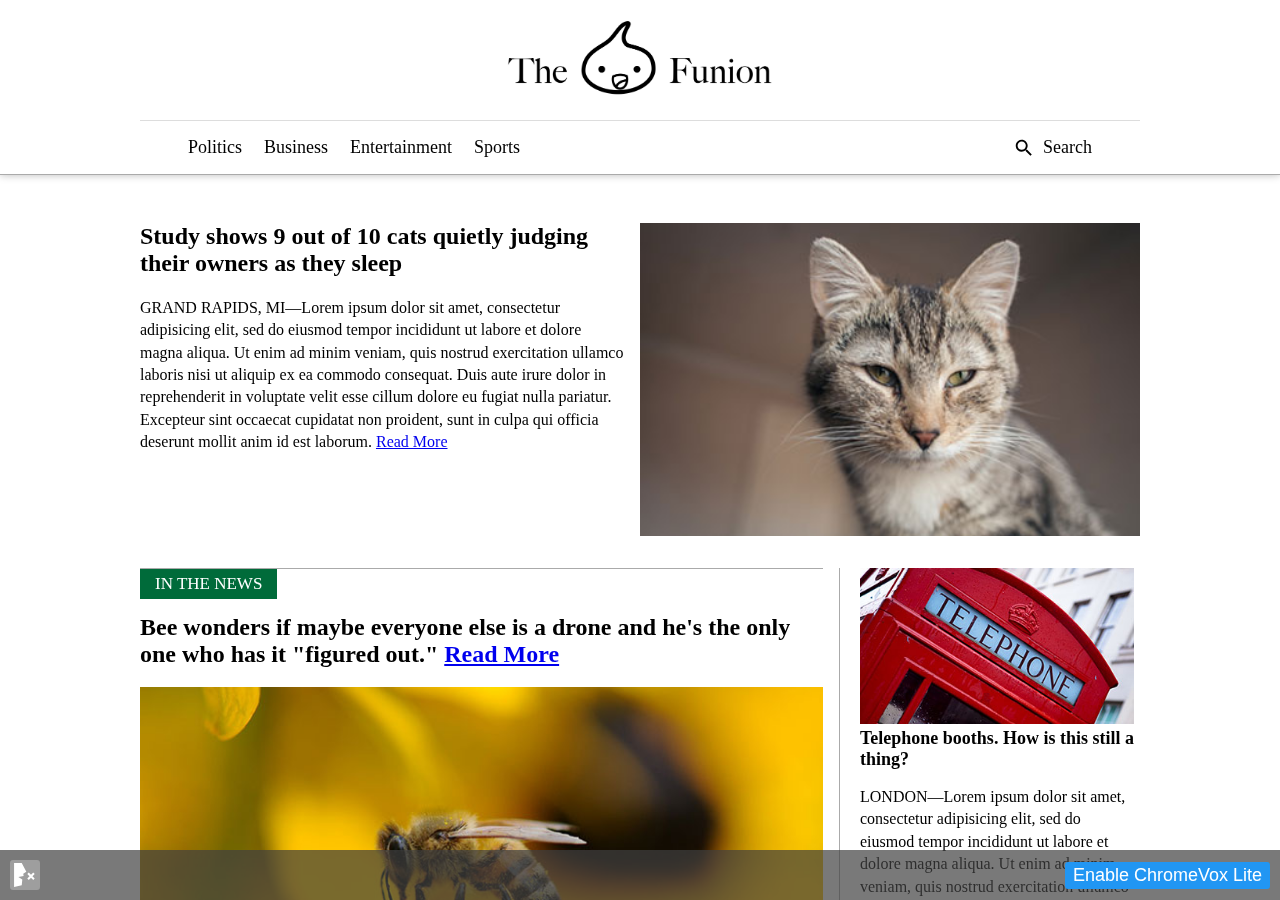
<file: lesson3-semantics-built-in/17-text-alternatives/index.html>
<!DOCTYPE html>
<html lang="en">
  <head>
    <meta charset="utf-8">

    <title>Introducing ChromeVox Lite</title>
    <meta name="description" content="A basic form with ChromeVox Lite">

    <!-- Mobile -->
    <meta name="viewport" content="width=device-width, initial-scale=1">
    <style>
      iframe#content {
          position: fixed;
          top: 0;
          left: 0;
          margin: 0;
          border: 0;
          padding: 0;
          width: 100vw;
          height: 100vh;
      }
    </style>
  </head>
  <body>
    <iframe id="content" src="funion.html"></iframe>
    <script>
      function injectChromeVox(frame) {
        var templates = document.querySelectorAll('template');
        var frameHead = frame.contentDocument.head;
        var frameBody = frame.contentDocument.body;

        var i = 0;
        function appendNext() {
          var template = templates[i++];
          if (!template)
            return;

          var clone = frame.contentDocument.importNode(template.content, true);
          var firstElementChild = clone.firstElementChild;
            if (firstElementChild.tagName === "SCRIPT" && firstElementChild.hasAttribute('src') ||
                firstElementChild.tagName === "LINK" && firstElementChild.hasAttribute('href')) {
            firstElementChild.onload = appendNext;
          } else {
            window.setTimeout(appendNext, 0);
          }
          switch (template.className) {
          case "head":
            frameHead.appendChild(clone);
            return;
          case "start":
            frameBody.insertBefore(clone, frameBody.firstElementChild);
            return;
          case "end":
            frameBody.appendChild(clone);
            return;
          }
        }
        appendNext();
      }
      var frame = document.getElementById('content');
      frame.addEventListener('load', injectChromeVox.bind(null, frame));
    </script>

    <template class="head">
      <link rel="stylesheet" href="../../lesson3-semantics-built-in/02-chromevox-lite/embed.css">
    </template>

    <template class="start">
      <button class="hide-unless-focused" id="enable-cvox">Enable ChromeVox Lite</button>
    </template>

    <template class="end">
      <style>
        .cvoxembed {
        z-index: 3;
        width: 100%;
        height: 100px;
        background: rgba(0, 0, 0, 0);
        position: fixed;
        left: 0px;
        bottom: -50px;
        right: 0px;
        border: 0;
        display: flex;
        flex-direction: row;
        font-family: arial, helvetica, sans-serif;
        font-size: 10pt;
        transition: all 0.2s ease-in-out;
        }

        body[cvox-enabled] .cvoxembed {
        bottom: 0px;
        }
      </style>

      <iframe id="cvoxembed" class="cvoxembed" aria-hidden="true" src="../../lesson3-semantics-built-in/02-chromevox-lite/chromevox_embed.html"></iframe>
    </template>

    <template class="end">
      <script>
        // First inject stubs that do nothing.
        window.accessibility = {};
        window.accessibility.speak = function(text, queueMode, params) {
        }
        window.accessibility.isSpeaking = function() {
        }
        window.accessibility.stop = function() {
        }
        window.accessibility.braille = function() {};

        // Prevent ChromeVox from playing an earcon on startup.
        window.saveAudio = window.Audio;
        window.Audio = function() {};

        // blur out the page content
        document.querySelector('.wrapper').classList.add('blur');
      </script>
    </template>

    <template class="end">
      <script src="../../lesson3-semantics-built-in/02-chromevox-lite/chromeandroidvox.js"></script>
    </template>

    <template class="end">
      <script>
          // Now disable ChromeVox.
          window.setTimeout(function() {
              // Hide chromevox indicator
              var cvoxIndicator = document.querySelector('.cvox_indicator_container');
              if (cvoxIndicator)
                  cvoxIndicator.parentElement.removeChild(cvoxIndicator);
          }, 101);
          cvox.ChromeVox.host.activateOrDeactivateChromeVox(false);
          cvox.ChromeVoxEventWatcher.focusFollowsMouse=false;
          cvox.ChromeVox.host.mustRedispatchClickEvent = function() { return false; }

          var embed = document.getElementById('cvoxembed');

          // ChromeVox embed commands.
          function cvoxEmbedEnable() {
              if (document.body.hasAttribute('cvox-enabled'))
                return;

              embed.classList.add('cvoxembed-enabled');
              window.setTimeout(function() {
                document.body.setAttribute('cvox-enabled', true);
                cvox.ChromeVox.host.activateOrDeactivateChromeVox(true);
                cvox.ChromeVoxEventWatcher.focusFollowsMouse=false;
                cvox.ChromeVox.executeUserCommand('jumpToTop');
                embed.contentWindow.postMessage({ command: 'enable' }, '*');
             }, 200);
          }

          function cvoxEmbedDisable() {
              if (!document.body.hasAttribute('cvox-enabled'))
                return;
              document.body.removeAttribute('cvox-enabled');
              window.accessibility.stop();
              cvox.ChromeVox.host.activateOrDeactivateChromeVox(false);
              embed.classList.remove('cvoxembed-enabled');
          }

          function cvoxEmbedNext() {
              cvox.ChromeVox.executeUserCommand('forward');
          }
          function cvoxEmbedPrevious() {
              cvox.ChromeVox.executeUserCommand('backward');
          }
          function cvoxEmbedTop() {
              cvox.ChromeVox.executeUserCommand('jumpToTop');
          }
          function cvoxEmbedHeading() {
              cvox.ChromeVox.executeUserCommand('nextHeading');
          }
          function cvoxEmbedClick() {
              cvox.ChromeVox.executeUserCommand('forceClickOnCurrentItem');
          }

          // Listen for messages from the iframe.
          window.addEventListener('message', function(e) {
              switch (e.data) {
              case 'enable': cvoxEmbedEnable(); break;
              case 'disable': cvoxEmbedDisable(); break;
              case 'next': cvoxEmbedNext(); break;
              case 'previous': cvoxEmbedPrevious(); break;
              case 'heading': cvoxEmbedHeading(); break;
              case 'top': cvoxEmbedTop(); break;
              case 'click': cvoxEmbedClick(); break;
              }
          });

          // Stop talking if the user changes tab
          window.addEventListener('blur', function(e) {
              window.accessibility.stop();
          });

          // Stop talking if the user changes tab
          window.addEventListener('blur', function(e) {
              window.accessibility.stop();
          });


          cvoxEmbedDisable();
          embed.contentWindow.postMessage({ command: 'setLang',
                                            lang: document.documentElement.lang }, '*');

          // Finally replace the stubs with a real implementation now
          // that ChromeVox won't speak on startup.
          window.accessibility.speak = function(text, queueMode, params) {
              embed.contentWindow.postMessage({ command: 'speak',
                                                text: text,
                                                queueMode: queueMode,
                                                params: params}, '*');
          }
          window.accessibility.isSpeaking = function() {
          }
          window.accessibility.stop = function() {
             embed.contentWindow.postMessage({ command: 'stop' }, '*');
          }
          window.accessibility.braille = function() {};
          window.Audio = window.saveAudio;
          cvox.ChromeVox.earcons.audioMap = {};

          document.getElementById('enable-cvox').addEventListener('click', function() {
            cvoxEmbedEnable();
          });
      </script>
    </template>
  </body>
</html>
</file>
<file: lesson3-semantics-built-in/02-chromevox-lite/embed.css>
.hide-unless-focused {
    position: absolute;
    left: -10000px;
    top: -10000px;
}

.hide-unless-focused:focus {
    left: 10px;
    top: 10px;
}

button#enable-cvox {
    border: none;
    border-radius: 4px;
    font-weight: 100;
    font-family: 'Roboto', 'Helvetica', 'Arial', sans-serif;
    background-color: #2196F3;
    color: white;
    z-index: 1000;
    padding: 2px 7px;
    font-size: 18px;
}

body[cvox-enabled] button#enable-cvox {
    display: none;
}

div#self-destruct {
    position: absolute;
    left: -1000px;
    top: -1000px;
}

.blur {
    -webkit-filter: blur(10px);
    -moz-filter: blur(10px);
    -o-filter: blur(10px);
    -ms-filter: blur(10px);
    filter: blur(10px);
}
</file>
<file: lesson2-focus/01-basic-form/main.css>
*, *::after, *::before {
  box-sizing: border-box;
}

html, body {
  margin: 0;
  padding: 0;
  height: 100%;
  font-family: 'Roboto', 'Helvetica', 'Arial', sans-serif;
  background-image: url('./uair-2000.jpg');
  background-size: cover;
}

.click-stealer {
  position: absolute;
  top: 0;
  right: 0;
  bottom: 0;
  left: 0;
}

.wrapper {
  height: 100%;
  display: flex;
  flex-direction: column;
  pointer-events: none;
  cursor: default;
}

.container {
  max-width: 1000px;
  margin: 0 auto;
}

header,
footer {
  background: #000000;
  color: #FAFAFA;
  padding: 16px 0;
}

header h1 {
  margin: 0 50px 0 0;
  display: inline-block;
  vertical-align: middle;
  font-weight: 100;
}

header h1 span {
  font-family: 'Courgette';
  color: #FFC107;
}

nav {
  display: inline-block;
  vertical-align: middle;
}

nav a,
footer a {
  color: inherit;
  text-decoration: none;
  margin-right: 16px;
  font-size: 20px;
}

main {
  margin: 64px 0;
  flex: 1;
}

.card {
  background: rgba(255, 255, 255, 0.9);
  max-width: 1000px;
  padding: 32px 48px;
  margin: 0 auto;
  border-radius: 4px;
  box-shadow: 0 4px 5px 0 rgba(0, 0, 0, 0.14), 0 1px 10px 0 rgba(0, 0, 0, 0.12), 0 2px 4px -1px rgba(0, 0, 0, 0.4);
}

h2 {
  font-size: 38px;
  font-weight: 100;
  text-align: center;
}

.row {
  margin-bottom: 16px;
}

/* Strip out display: inline-block whitespace */
.row > * {
  margin-left: -4px;
}

.row > *:first-child {
  margin-left: 0;
}

label {
  display: block;
  font-size: 14px;
  color: #3F51B5;
  margin-bottom: 8px;
}

input[type="text"],
input[type="tel"],
input[type="email"],
input[type="date"],
textarea {
  display: block;
  width: 100%;
  border-radius: 4px;
  border: 1px solid #9E9E9E;
  font-size: 18px;
  padding: 8px;
  font-family: inherit;
  font-weight: 100;
  color: #616161;
}

input[type="date"] {
  padding: 6px 8px;
}

select {
  font-size: 20px;
  width: 100%;
}

.inline-control {
  display: inline-block;
  vertical-align: top;
  margin-right: 16px;
}

.inline-control:last-child {
  margin-right: 0;
}

.trip-selector {
  max-width: 400px;
  margin: 0 auto;
  padding-bottom: 16px;
  text-align: center;
  border-bottom: 1px solid gray;
}

.trip-selector label {
  display: inline;
  margin-right: 16px;
}

.sign-up {
  vertical-align: bottom;
}

.submit-form {
  vertical-align: bottom;
}

button[type="submit"] {
  width: 100%;
  height: 42px;
  color: white;
  background: #3F51B5;
  border: none;
  border-radius: 4px;
  font-size: 20px;
  font-family: inherit;
  font-weight: 100;
}

footer [class*="col-"] {
  display: inline-block;
  text-align: center;
}

/* Columns */

.col-1 {
  width: calc(25% - 14px);
}

.col-2 {
  width: calc(50% - 14px);
}

.col-3 {
  width: calc(75% - 14px);
}

.col-4 {
  width: 100%;
}


/* Breakpoints */

@media (min-height: 1080px) {
  .row {
    margin-bottom: 32px;
  }

  main {
    padding-top: 150px;
  }
}
</file>
<file: lesson2-focus/02-dom-order/main.css>
*, *::after, *::before {
  box-sizing: border-box;
}

html {
  position: relative;
  min-height: 100%;
}

body {
  margin: 0 0 60px; /* bottom = newsletter height */
  font-family: 'Georgia', 'Times New Roman', serif;
}

h2 {
  margin-top: 0;
}

article h3 {
  margin-top: 0;
  font-size: 1.5em;
  -webkit-margin-after: 0.83em;
}

.container {
  max-width: 1000px;
  margin: 0 auto;
}

header {
  margin-bottom: 48px;
  box-shadow: 0 0 8px #BBB;
  border-bottom: 1px solid #AAA;
}

.logo {
  text-align: center;
  font-size: 32px;
  margin: 0;
  padding: 16px 0;
  border-bottom: 1px solid #DDD;
}

.offscreen {
    position: absolute;
    left: -10000px;
    top: -10000px;
}

.menu {
  padding: 16px 48px;
}

.menu a {
  color: #000;
  text-decoration: none;
  font-size: 18px;
  margin-right: 18px;
}

.menu a:last-child {
  margin-right: 0;
}

.menu .btn-search img {
  vertical-align: top;
  margin-right: 8px;
  width: 22px;
  height: 22px;
}

article p {
  line-height: 1.4;
}

.main-story {
  clear: both;
  overflow: hidden;
  margin-bottom: 16px;
  padding-bottom: 16px;
}

.main-story img {
  width: 50%;
}

.main-story .info {
  margin-right: 50%;
  padding-right: 16px;
}

.tier-header {
  border-top: 1px solid #AAA;
  margin-bottom: 15px;
}

.tier-header h2 {
  font-size: 17px;
  font-weight: 400;
  text-transform: uppercase;
  padding: 5px 15px;
  display: inline-block;
  margin: 0;
  color: #fff;
  background: #006b3a;
}

.side-by-side .column {
  display: inline-block;
  vertical-align: top;
}

.side-by-side article img {
  max-width: 100%;
}

.side-by-side .column:first-child {
  width: 70%;
  padding-right: 16px;
  border-right: 1px solid #AAA;
}

.side-by-side .column:last-child {
  padding-left: 16px;
  width: 29%; /* Account for whitespace gap from display: inline-block */
}

.side-by-side .column:last-child .headline {
  font-size: 18px;
}

.three-col {
  margin-bottom: 100px;
}

.three-col h2, .three-col h3 {
  margin-top: 0;
  font-size: 16px;
}

.three-col .columns {
  display: flex;
}

.three-col .columns article {
  flex: 1;
  margin-right: 18px;
}

.three-col img {
  width: 100%;
}

.three-col .columns article:last-child {
  margin-right: 0;
}

.newsletter {
  position: absolute;
  left: 0;
  bottom: 0;
  height: 60px;
  width: 100%;
  background: #000;
  color: #FFF;
  border-top: 1px solid #AAA;
}

.newsletter h3 {
  display: inline-block;
  margin-right: 16px;
}

/* Helpers */
.pull-right {
  float: right;
}
</file>
<file: lesson2-focus/03-managing-focus/styles.css>
/**
 * Copyright 2015 Google Inc. All Rights Reserved.
 *
 * Licensed under the Apache License, Version 2.0 (the "License");
 * you may not use this file except in compliance with the License.
 * You may obtain a copy of the License at
 *
 *      http://www.apache.org/licenses/LICENSE-2.0
 *
 * Unless required by applicable law or agreed to in writing, software
 * distributed under the License is distributed on an "AS IS" BASIS,
 * WITHOUT WARRANTIES OR CONDITIONS OF ANY KIND, either express or implied.
 * See the License for the specific language governing permissions and
 * limitations under the License.
 */

html, body {
  font-family: 'Roboto', 'Helvetica', sans-serif;
  margin: 0;
  padding: 0;
  height: 100%;
}
h2, h3 {
  font-size: 24px;
  margin-top: 0;
  margin-bottom: 20px;
}
.mdl-layout {
  height: 100%;
}
.mdl-demo .mdl-layout__header-row {
  padding-left: 40px;
}
.mdl-demo .mdl-layout.is-small-screen .mdl-layout__header-row h3 {
  font-size: inherit;
}
.mdl-demo .mdl-layout__tab-bar-button {
  display: none;
}
.mdl-demo .mdl-layout.is-small-screen .mdl-layout__tab-bar .mdl-button {
  display: none;
}
.mdl-demo .mdl-layout:not(.is-small-screen) .mdl-layout__tab-bar,
.mdl-demo .mdl-layout:not(.is-small-screen) .mdl-layout__tab-bar-container {
  overflow: visible;
}
.mdl-demo .mdl-layout__tab-bar-container {
  height: 64px;
}
.mdl-demo .mdl-layout__tab-bar {
  padding: 0;
  padding-left: 16px;
  box-sizing: border-box;
  height: 100%;
  width: 100%;
}
.mdl-demo .mdl-layout__tab-bar .mdl-layout__tab {
  height: 64px;
  line-height: 64px;
}
.mdl-demo .mdl-layout__tab-bar .mdl-layout__tab.is-active::after {
  background-color: white;
  height: 4px;
}
.mdl-demo main > .mdl-layout__tab-panel {
  padding: 8px;
  padding-top: 48px;
}
.mdl-demo .mdl-card {
  height: auto;
  display: -webkit-flex;
  display: -ms-flexbox;
  display: flex;
  -webkit-flex-direction: column;
      -ms-flex-direction: column;
          flex-direction: column;
}
.mdl-demo .mdl-card > * {
  height: auto;
}
.mdl-demo .mdl-card .mdl-card__supporting-text {
  margin: 40px;
  -webkit-flex-grow: 1;
      -ms-flex-positive: 1;
          flex-grow: 1;
  padding: 0;
  color: inherit;
  width: calc(100% - 80px);
}
.mdl-demo .mdl-card__actions {
  margin: 0;
  padding: 4px 40px;
  color: inherit;
}
.mdl-demo .mdl-card__actions a {
  color: #00BCD4;
  margin: 0;
}
.mdl-demo .mdl-card__actions a:hover,
.mdl-demo .mdl-card__actions a:active {
  color: inherit;
  background-color: transparent;
}
.mdl-demo .mdl-card__supporting-text + .mdl-card__actions {
  border-top: 1px solid rgba(0, 0, 0, 0.12);
}
.mdl-demo #add {
  position: absolute;
  right: 40px;
  top: 36px;
  z-index: 999;
}

.mdl-demo .mdl-layout__content {
  display: flex;
  flex-direction: column;
}

.mdl-demo .mdl-layout__content section {
  position: relative;
  margin-bottom: 48px;
  margin-top: 48px;
}
.mdl-demo section.section--center {
  max-width: 860px;
  display: block;
}
.mdl-demo #features section.section--center {
  max-width: 620px;
}
.mdl-demo section > header{
  display: -webkit-flex;
  display: -ms-flexbox;
  display: flex;
  -webkit-align-items: center;
      -ms-flex-align: center;
          align-items: center;
  -webkit-justify-content: center;
      -ms-flex-pack: center;
          justify-content: center;
}
.mdl-demo section > .section__play-btn {
  min-height: 200px;
}
.mdl-demo section > header > .material-icons {
  font-size: 3rem;
}
.mdl-demo section > button {
  position: absolute;
  z-index: 99;
  top: 8px;
  right: 8px;
}
.mdl-demo section .section__circle {
  display: -webkit-flex;
  display: -ms-flexbox;
  display: flex;
  -webkit-align-items: center;
      -ms-flex-align: center;
          align-items: center;
  -webkit-justify-content: flex-start;
      -ms-flex-pack: start;
          justify-content: flex-start;
  -webkit-flex-grow: 0;
      -ms-flex-positive: 0;
          flex-grow: 0;
  -webkit-flex-shrink: 1;
      -ms-flex-negative: 1;
          flex-shrink: 1;
}
.mdl-demo section .section__text {
  -webkit-flex-grow: 1;
      -ms-flex-positive: 1;
          flex-grow: 1;
  -webkit-flex-shrink: 0;
      -ms-flex-negative: 0;
          flex-shrink: 0;
  padding-top: 8px;
}
.mdl-demo section .section__text h5 {
  font-size: inherit;
  margin: 0;
  margin-bottom: 0.5em;
}
.mdl-demo section .section__text a {
  text-decoration: none;
}
.mdl-demo section .section__circle-container > .section__circle-container__circle {
  width: 64px;
  height: 64px;
  border-radius: 32px;
  margin: 8px 0;
}
.mdl-demo section.section--footer .section__circle--big {
  width: 100px;
  height: 100px;
  border-radius: 50px;
  margin: 8px 32px;
}
.mdl-demo .is-small-screen section.section--footer .section__circle--big {
  width: 50px;
  height: 50px;
  border-radius: 25px;
  margin: 8px 16px;
}
.mdl-demo section.section--footer {
  padding: 64px 0;
  margin: 0 -8px -8px -8px;
}
.mdl-demo section.section--center .section__text:not(:last-child) {
  border-bottom: 1px solid rgba(0,0,0,.13);
}
.mdl-demo .mdl-card {
  margin-bottom: 48px;
}
.mdl-demo .mdl-card .mdl-card__supporting-text > h3:first-child {
  margin-bottom: 24px;
}
.mdl-demo .toc {
  border-left: 4px solid #C1EEF4;
  margin: 24px;
  padding: 0;
  padding-left: 8px;
  display: -webkit-flex;
  display: -ms-flexbox;
  display: flex;
  -webkit-flex-direction: column;
      -ms-flex-direction: column;
          flex-direction: column;
}
.mdl-demo .mdl-menu__container {
  z-index: 99;
}

.title {
  font-size: 24px;
}

a.is-active {
  color: #fff;
}

div[data-page] {
  display: none !important;
}

div[data-page].is-active {
  display: flex !important;
  flex-direction: column;
  flex: 1;
}

table {
  width: 100%;
  margin: 16px 0;
}
</file>
<file: lesson2-focus/04-offscreen-content/blog.css>
/*
 * Globals
 */

body {
  font-family: Georgia, "Times New Roman", Times, serif;
  color: #555;
}

h1, .h1,
h2, .h2,
h3, .h3,
h4, .h4,
h5, .h5,
h6, .h6 {
  margin-top: 0;
  font-family: "Helvetica Neue", Helvetica, Arial, sans-serif;
  font-weight: normal;
  color: #333;
}


/*
 * Override Bootstrap's default container.
 */

@media (min-width: 1200px) {
  .container {
    width: 970px;
  }
}


/*
 * Masthead for nav
 */

.blog-masthead {
  background-color: #a33000;
  -webkit-box-shadow: inset 0 -2px 5px rgba(0,0,0,.1);
          box-shadow: inset 0 -2px 5px rgba(0,0,0,.1);
}

/* Nav links */
.blog-nav-item {
  position: relative;
  display: inline-block;
  padding: 10px;
  font-weight: 500;
  color: #fff;
}
.blog-nav-item:hover,
.blog-nav-item:focus {
  color: #fff;
  text-decoration: none;
}

/* Active state gets a caret at the bottom */
.blog-nav .active {
  color: #fff;
}
.blog-nav .active:after {
  position: absolute;
  bottom: 0;
  left: 50%;
  width: 0;
  height: 0;
  margin-left: -5px;
  vertical-align: middle;
  content: " ";
  border-right: 5px solid transparent;
  border-bottom: 5px solid;
  border-left: 5px solid transparent;
}


/*
 * Blog name and description
 */

.blog-header {
  padding-top: 20px;
  padding-bottom: 20px;
}
.blog-title {
  margin-top: 30px;
  margin-bottom: 0;
  font-size: 60px;
  font-weight: normal;
}
.blog-description {
  font-size: 20px;
  color: #595959;
}


/*
 * Main column and sidebar layout
 */

.blog-main {
  font-size: 18px;
  line-height: 1.5;
}

/* Sidebar modules for boxing content */
.sidebar-module {
  padding: 15px;
  margin: 0 -15px 15px;
}
.sidebar-module-inset {
  padding: 15px;
  background-color: #f5f5f5;
  border-radius: 4px;
}
.sidebar-module-inset p:last-child,
.sidebar-module-inset ul:last-child,
.sidebar-module-inset ol:last-child {
  margin-bottom: 0;
}


/* Pagination */
.pager {
  margin-bottom: 60px;
  text-align: left;
}
.pager > li > a {
  width: 140px;
  padding: 10px 20px;
  text-align: center;
  border-radius: 30px;
}


/*
 * Blog posts
 */

.blog-post {
  margin-bottom: 60px;
}
.blog-post-title {
  margin-bottom: 5px;
  font-size: 40px;
}
.blog-post-meta {
  margin-bottom: 20px;
  color: #595959;
}


/*
 * Footer
 */

.blog-footer {
  padding: 40px 0;
  color: #565656;
  text-align: center;
  background-color: #f9f9f9;
  border-top: 1px solid #e5e5e5;
}
.blog-footer p:last-child {
  margin-bottom: 0;
}
.blog-footer a {
  color: #00598f;
}

.modal {
  display: none;
}
</file>
<file: lesson2-focus/05-radio-group/main.css>
.demo {
  width: 200px;
}

.radiogroup {
  list-style: none;
}

.radio {
  position: relative;
}

.radio::before {
  content: '';
  display: block;
  width: 10px;
  height: 10px;
  border: 1px solid black;
  position: absolute;
  left: -18px;
  top: 3px;
  border-radius: 50%;
}

.radio[checked]::after {
  content: '';
  display: block;
  width: 8px;
  height: 8px;
  background: red;
  position: absolute;
  left: -16px;
  top: 5px;
  border-radius: 50%;
}
</file>
<file: lesson2-focus/06-skip-links/main.css>
*, *::after, *::before {
  box-sizing: border-box;
}

html {
  position: relative;
  min-height: 100%;
}

body {
  margin: 0 0 60px; /* bottom = newsletter height */
  font-family: 'Georgia', 'Times New Roman', serif;
}

h2 {
  margin-top: 0;
}

.container {
  max-width: 1000px;
  margin: 0 auto;
}

nav {
  margin-bottom: 48px;
  box-shadow: 0 0 8px #BBB;
  border-bottom: 1px solid #AAA;
}

.logo {
  text-align: center;
  font-size: 32px;
  margin: 0;
  padding: 16px 0;
  border-bottom: 1px solid #DDD;
}

.menu {
  padding: 16px 48px;
}

.menu a {
  color: #000;
  text-decoration: none;
  font-size: 18px;
  margin-right: 18px;
}

.menu a:last-child {
  margin-right: 0;
}

.menu .btn-search img {
  vertical-align: top;
  margin-right: 8px;
  width: 22px;
  height: 22px;
}

article p {
  line-height: 1.4;
}

.main-story {
  clear: both;
  overflow: hidden;
  margin-bottom: 16px;
  padding-bottom: 16px;
}

.main-story img {
  width: 50%;
}

.main-story .info {
  margin-right: 50%;
  padding-right: 16px;
}

.tier-header {
  border-top: 1px solid #AAA;
  margin-bottom: 15px;
}

.tier-header h2 {
  font-size: 17px;
  font-weight: 400;
  text-transform: uppercase;
  padding: 5px 15px;
  display: inline-block;
  margin: 0;
  color: #fff;
  background: #006b3a;
}

.side-by-side article {
  display: inline-block;
  vertical-align: top;
}

.side-by-side article img {
  max-width: 100%;
}

.side-by-side article:first-child {
  width: 70%;
  padding-right: 16px;
  border-right: 1px solid #AAA;
}

.side-by-side article:last-child {
  padding-left: 16px;
  width: 29%; /* Account for whitespace gap from display: inline-block */
}

.side-by-side article:last-child .headline {
  font-size: 18px;
}

.three-col {
  margin-bottom: 100px;
}

.three-col h2 {
  font-size: 16px;
}

.three-col .columns {
  display: flex;
}

.three-col .columns article {
  flex: 1;
  margin-right: 18px;
}

.three-col img {
  width: 100%;
}

.three-col .columns article:last-child {
  margin-right: 0;
}

.newsletter {
  position: absolute;
  left: 0;
  bottom: 0;
  height: 60px;
  width: 100%;
  background: #000;
  color: #FFF;
  border-top: 1px solid #AAA;
}

.newsletter h3 {
  display: inline-block;
  margin-right: 16px;
}

.skip-link {
  position: absolute;
  top: -40px;
  left: 0;
  background: #BF1722;
  color: white;
  padding: 8px;
  z-index: 100;
  border-bottom-right-radius: 8px;
}

.skip-link:focus {
  top: 0;
}

/* Helpers */
.pull-right {
  float: right;
}
</file>
